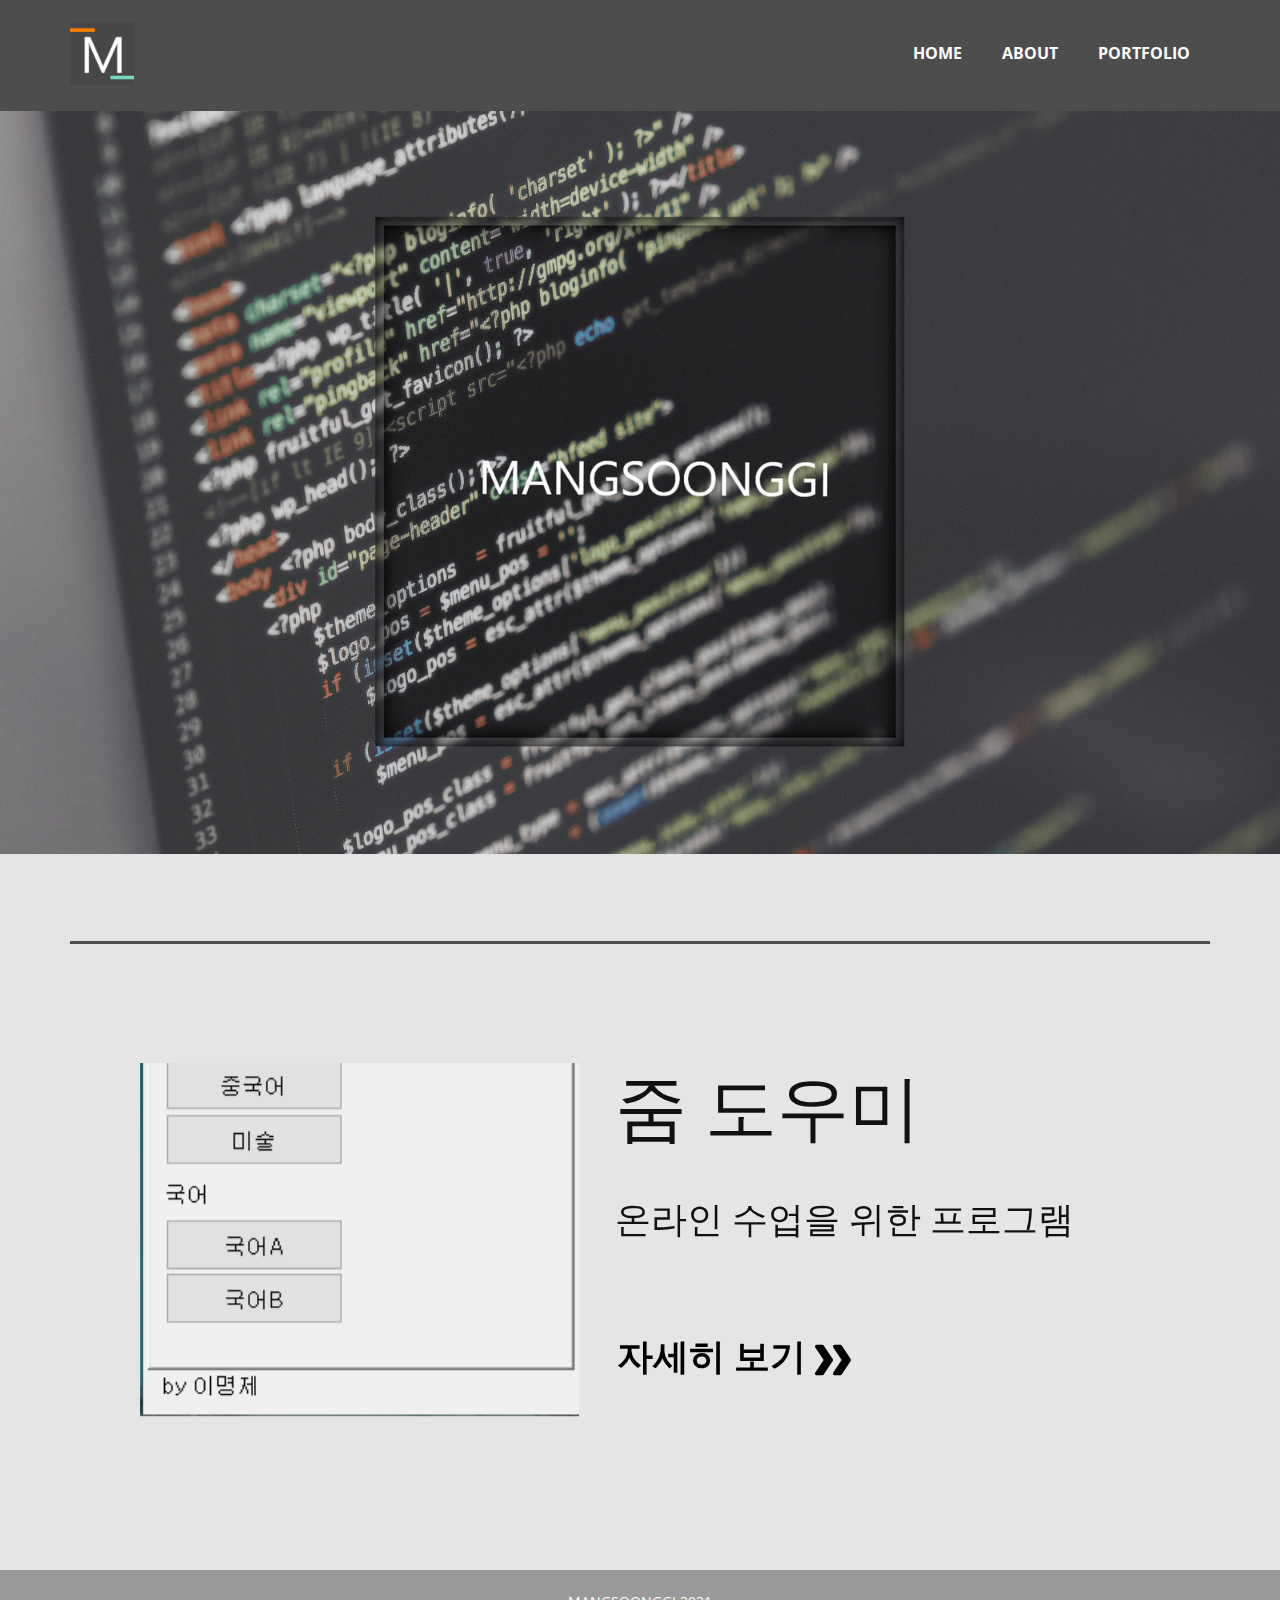
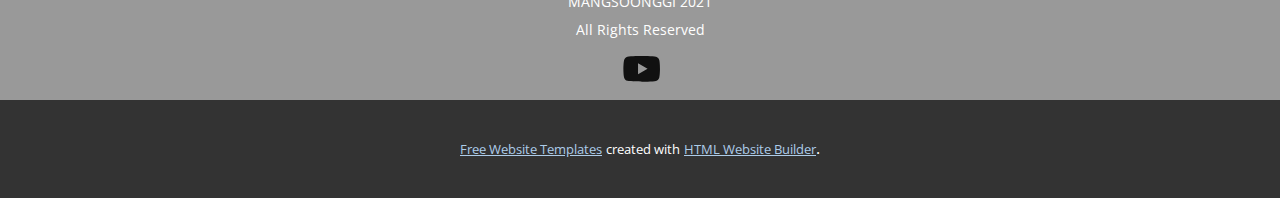
<file: index.html>
<!DOCTYPE html>
<html style="font-size: 16px;">
  <head>
    <meta name="viewport" content="width=device-width, initial-scale=1.0">
    <meta charset="utf-8">
    <meta name="keywords" content="INSPIRED DESIGN.&nbsp;UNPARALLELED EXPERIENCE.EXEMPLARY SERVICE., About, do., Building Training, Photo Gallery, We Shape a Better World, Contact Us">
    <meta name="description" content="">
    <meta name="page_type" content="np-template-header-footer-from-plugin">
    <title>Home</title>
    <link rel="stylesheet" href="nicepage.css" media="screen">
<link rel="stylesheet" href="Home.css" media="screen">
    <script class="u-script" type="text/javascript" src="jquery.js" defer=""></script>
    <script class="u-script" type="text/javascript" src="nicepage.js" defer=""></script>
    <meta name="generator" content="Nicepage 3.8.0, nicepage.com">
    <link id="u-theme-google-font" rel="stylesheet" href="https://fonts.googleapis.com/css?family=Roboto:100,100i,300,300i,400,400i,500,500i,700,700i,900,900i|Open+Sans:300,300i,400,400i,600,600i,700,700i,800,800i">
    
    
    
    
    
    <script type="application/ld+json">{
		"@context": "http://schema.org",
		"@type": "Organization",
		"name": "Mangsoonggi",
		"url": "index.html",
		"logo": "images/mangsoonggi-icon.png"
}</script>
    <meta property="og:title" content="Home">
    <meta property="og:type" content="website">
    <meta name="theme-color" content="#478ac9">
    <link rel="canonical" href="index.html">
    <meta property="og:url" content="index.html">
  </head>
  <body data-home-page="Home.html" data-home-page-title="Home" class="u-body u-overlap"><header class="u-clearfix u-grey-70 u-header u-header" id="sec-20b9"><div class="u-clearfix u-sheet u-sheet-1">
        <a href="Home.html" data-page-id="866219051" class="u-image u-logo u-image-1" data-image-width="156" data-image-height="154" title="Mangsoonggi">
          <img src="images/mangsoonggi-icon.png" class="u-logo-image u-logo-image-1" data-image-width="64">
        </a>
        <nav class="u-menu u-menu-dropdown u-offcanvas u-menu-1">
          <div class="menu-collapse" style="font-size: 1rem; letter-spacing: 0px; font-weight: 700; text-transform: uppercase;">
            <a class="u-button-style u-custom-hover-color u-custom-left-right-menu-spacing u-custom-padding-bottom u-custom-text-color u-custom-text-hover-color u-custom-top-bottom-menu-spacing u-nav-link u-text-active-white u-text-body-alt-color u-text-hover-palette-4-base" href="#" style="padding: 4px 0px; font-size: calc(1em + 8px);">
              <svg><use xmlns:xlink="http://www.w3.org/1999/xlink" xlink:href="#menu-hamburger"></use></svg>
              <svg version="1.1" xmlns="http://www.w3.org/2000/svg" xmlns:xlink="http://www.w3.org/1999/xlink"><defs><symbol id="menu-hamburger" viewBox="0 0 16 16" style="width: 16px; height: 16px;"><rect y="1" width="16" height="2"></rect><rect y="7" width="16" height="2"></rect><rect y="13" width="16" height="2"></rect>
</symbol>
</defs></svg>
            </a>
          </div>
          <div class="u-custom-menu u-nav-container">
            <ul class="u-nav u-spacing-0 u-unstyled u-nav-1"><li class="u-nav-item"><a class="u-button-style u-hover-grey-75 u-nav-link u-text-active-white u-text-body-alt-color u-text-hover-grey-40" href="Home.html" style="padding: 10px 20px;">Home</a>
</li><li class="u-nav-item"><a class="u-button-style u-hover-grey-75 u-nav-link u-text-active-white u-text-body-alt-color u-text-hover-grey-40" href="About.html" style="padding: 10px 20px;">About</a>
</li><li class="u-nav-item"><a class="u-button-style u-hover-grey-75 u-nav-link u-text-active-white u-text-body-alt-color u-text-hover-grey-40" href="PORTFOLIO.html" style="padding: 10px 20px;">PORTFOLIO</a>
</li></ul>
          </div>
          <div class="u-custom-menu u-nav-container-collapse">
            <div class="u-black u-container-style u-inner-container-layout u-opacity u-opacity-95 u-sidenav">
              <div class="u-sidenav-overflow">
                <div class="u-menu-close"></div>
                <ul class="u-align-center u-nav u-popupmenu-items u-unstyled u-nav-2"><li class="u-nav-item"><a class="u-button-style u-nav-link" href="Home.html" style="padding: 10px 20px;">Home</a>
</li><li class="u-nav-item"><a class="u-button-style u-nav-link" href="About.html" style="padding: 10px 20px;">About</a>
</li><li class="u-nav-item"><a class="u-button-style u-nav-link" href="PORTFOLIO.html" style="padding: 10px 20px;">PORTFOLIO</a>
</li></ul>
              </div>
            </div>
            <div class="u-black u-menu-overlay u-opacity u-opacity-70"></div>
          </div>
        </nav>
      </div></header>
    <section class="u-clearfix u-section-1" id="sec-d56c">
      <div class="u-clearfix u-sheet u-sheet-1"></div>
    </section>
    <section class="u-align-left-xs u-clearfix u-image u-section-2" id="carousel_e4f2">
      <div class="u-clearfix u-sheet u-sheet-1"></div>
    </section>
    <section class="u-clearfix u-grey-10 u-section-3" id="sec-f0a8">
      <div class="u-clearfix u-sheet u-sheet-1">
        <div class="u-border-3 u-border-grey-70 u-expanded-width u-line u-line-horizontal u-line-1"></div>
      </div>
    </section>
    <section class="u-clearfix u-grey-10 u-section-4" id="sec-8fe5">
      <div class="u-clearfix u-sheet u-sheet-1">
        <h1 class="u-text u-title u-text-1" data-animation-name="fadeIn" data-animation-duration="1000" data-animation-delay="0" data-animation-direction="">줌 도우미</h1>
        <img src="images/7f99b36e-056f-07bf-0403-20edc7a16f1e.png" alt="" class="u-image u-image-default u-image-1" data-image-width="296" data-image-height="505" data-animation-name="fadeIn" data-animation-duration="1000" data-animation-delay="0">
        <h2 class="u-text u-text-2" data-animation-name="fadeIn" data-animation-duration="1000" data-animation-delay="0" data-animation-direction="">온라인 수업을 위한 프로그램</h2>
        <a href="Zoom-helper.html" data-page-id="809220795" class="u-btn u-button-style u-none u-text-black u-text-hover-grey-40 u-btn-1" data-animation-name="zoomIn" data-animation-duration="1000" data-animation-delay="0" data-animation-direction="">자세히 보기&nbsp;<span class="u-icon u-icon-1"><svg xmlns="http://www.w3.org/2000/svg" xmlns:xlink="http://www.w3.org/1999/xlink" version="1.1" xml:space="preserve" class="u-svg-content" viewBox="0 -32 426.66667 426" style="width: 1em; height: 1em;"><path d="m213.332031 181.667969c0 4.265625-1.277343 8.53125-3.625 11.730469l-106.667969 160c-3.839843 5.761718-10.238281 9.601562-17.707031 9.601562h-64c-11.730469 0-21.332031-9.601562-21.332031-21.332031 0-4.269531 1.28125-8.535157 3.625-11.734375l98.773438-148.265625-98.773438-148.269531c-2.34375-3.199219-3.625-7.464844-3.625-11.730469 0-11.734375 9.601562-21.335938 21.332031-21.335938h64c7.46875 0 13.867188 3.839844 17.707031 9.601563l106.667969 160c2.347657 3.199218 3.625 7.464844 3.625 11.734375zm0 0"></path><path d="m426.667969 181.667969c0 4.265625-1.28125 8.53125-3.628907 11.730469l-106.664062 160c-3.839844 5.761718-10.242188 9.601562-17.707031 9.601562h-64c-11.734375 0-21.335938-9.601562-21.335938-21.332031 0-4.269531 1.28125-8.535157 3.628907-11.734375l98.773437-148.265625-98.773437-148.269531c-2.347657-3.199219-3.628907-7.464844-3.628907-11.730469 0-11.734375 9.601563-21.335938 21.335938-21.335938h64c7.464843 0 13.867187 3.839844 17.707031 9.601563l106.664062 160c2.347657 3.199218 3.628907 7.464844 3.628907 11.734375zm0 0"></path></svg><img></span>
        </a>
      </div>
    </section>
    
    
    <footer class="u-align-center u-clearfix u-footer u-grey-40 u-footer" id="sec-a78f"><div class="u-clearfix u-sheet u-sheet-1">
        <p class="u-small-text u-text u-text-variant u-text-1">MANGSOONGGI 2021<br>All Rights Reserved
        </p><span class="u-icon u-icon-circle u-text-body-color u-icon-1" data-href="https://www.youtube.com/channel/UCepBFMRMJw4lQp6kuABdQyQ/" data-target="_blank"><svg class="u-svg-link" preserveAspectRatio="xMidYMin slice" viewBox="-21 -117 682.66672 682" style=""><use xmlns:xlink="http://www.w3.org/1999/xlink" xlink:href="#svg-8763"></use></svg><svg xmlns="http://www.w3.org/2000/svg" xmlns:xlink="http://www.w3.org/1999/xlink" version="1.1" xml:space="preserve" class="u-svg-content" viewBox="-21 -117 682.66672 682" id="svg-8763"><path d="m626.8125 64.035156c-7.375-27.417968-28.992188-49.03125-56.40625-56.414062-50.082031-13.703125-250.414062-13.703125-250.414062-13.703125s-200.324219 0-250.40625 13.183593c-26.886719 7.375-49.03125 29.519532-56.40625 56.933594-13.179688 50.078125-13.179688 153.933594-13.179688 153.933594s0 104.378906 13.179688 153.933594c7.382812 27.414062 28.992187 49.027344 56.410156 56.410156 50.605468 13.707031 250.410156 13.707031 250.410156 13.707031s200.324219 0 250.40625-13.183593c27.417969-7.378907 49.03125-28.992188 56.414062-56.40625 13.175782-50.082032 13.175782-153.933594 13.175782-153.933594s.527344-104.382813-13.183594-154.460938zm-370.601562 249.878906v-191.890624l166.585937 95.945312zm0 0"></path></svg></span>
      </div></footer>
    <section class="u-backlink u-clearfix u-grey-80">
      <a class="u-link" href="https://nicepage.com/website-templates" target="_blank">
        <span>Free Website Templates</span>
      </a>
      <p class="u-text">
        <span>created with</span>
      </p>
      <a class="u-link" href="https://nicepage.com/html-website-builder" target="_blank">
        <span>HTML Website Builder</span>
      </a>. 
    </section><span style="height: 64px; width: 64px; margin-left: 0px; margin-right: auto; margin-top: 0px; background-image: none; right: 20px; bottom: 20px" class="u-back-to-top u-grey-60 u-icon u-icon-circle u-opacity u-opacity-85 u-spacing-15" data-href="#"><svg class="u-svg-link" preserveAspectRatio="xMidYMin slice" viewBox="0 0 551.13 551.13" style=""><use xmlns:xlink="http://www.w3.org/1999/xlink" xlink:href="#svg-fe15"></use></svg><svg xmlns="http://www.w3.org/2000/svg" xmlns:xlink="http://www.w3.org/1999/xlink" version="1.1" xml:space="preserve" class="u-svg-content" viewBox="0 0 551.13 551.13" id="svg-fe15"><path d="m275.565 189.451 223.897 223.897h51.668l-275.565-275.565-275.565 275.565h51.668z"></path></svg>
        
        
    </span>
  </body>
</html>
</file>
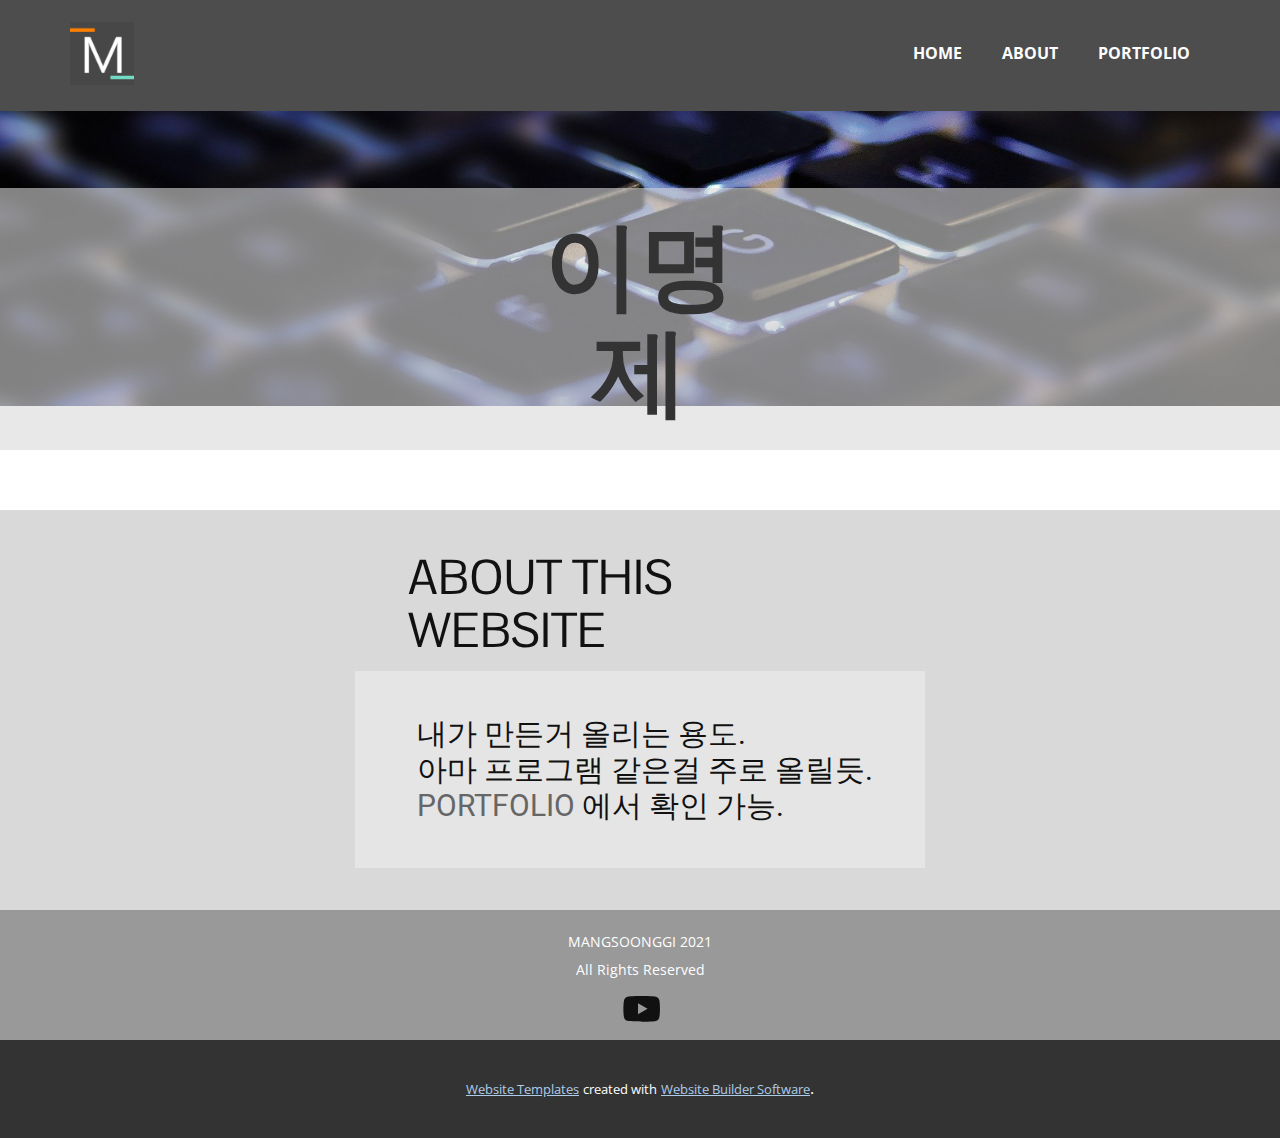
<file: About.html>
<!DOCTYPE html>
<html style="font-size: 16px;">
  <head>
    <meta name="viewport" content="width=device-width, initial-scale=1.0">
    <meta charset="utf-8">
    <meta name="keywords" content="이명제, ABOUT THIS WEBSITE">
    <meta name="description" content="">
    <meta name="page_type" content="np-template-header-footer-from-plugin">
    <title>About</title>
    <link rel="stylesheet" href="nicepage.css" media="screen">
<link rel="stylesheet" href="About.css" media="screen">
    <script class="u-script" type="text/javascript" src="jquery.js" defer=""></script>
    <script class="u-script" type="text/javascript" src="nicepage.js" defer=""></script>
    <meta name="generator" content="Nicepage 3.8.0, nicepage.com">
    <link id="u-theme-google-font" rel="stylesheet" href="https://fonts.googleapis.com/css?family=Roboto:100,100i,300,300i,400,400i,500,500i,700,700i,900,900i|Open+Sans:300,300i,400,400i,600,600i,700,700i,800,800i">
    <link id="u-page-google-font" rel="stylesheet" href="https://fonts.googleapis.com/css?family=Pontano+Sans:400">
    
    
    
    <script type="application/ld+json">{
		"@context": "http://schema.org",
		"@type": "Organization",
		"name": "Mangsoonggi",
		"url": "index.html",
		"logo": "images/mangsoonggi-icon.png"
}</script>
    <meta property="og:title" content="About">
    <meta property="og:type" content="website">
    <meta name="theme-color" content="#478ac9">
    <link rel="canonical" href="index.html">
    <meta property="og:url" content="index.html">
  </head>
  <body class="u-body"><header class="u-clearfix u-grey-70 u-header u-header" id="sec-20b9"><div class="u-clearfix u-sheet u-sheet-1">
        <a href="Home.html" data-page-id="866219051" class="u-image u-logo u-image-1" data-image-width="156" data-image-height="154" title="Mangsoonggi">
          <img src="images/mangsoonggi-icon.png" class="u-logo-image u-logo-image-1" data-image-width="64">
        </a>
        <nav class="u-menu u-menu-dropdown u-offcanvas u-menu-1">
          <div class="menu-collapse" style="font-size: 1rem; letter-spacing: 0px; font-weight: 700; text-transform: uppercase;">
            <a class="u-button-style u-custom-hover-color u-custom-left-right-menu-spacing u-custom-padding-bottom u-custom-text-color u-custom-text-hover-color u-custom-top-bottom-menu-spacing u-nav-link u-text-active-white u-text-body-alt-color u-text-hover-palette-4-base" href="#" style="padding: 4px 0px; font-size: calc(1em + 8px);">
              <svg><use xmlns:xlink="http://www.w3.org/1999/xlink" xlink:href="#menu-hamburger"></use></svg>
              <svg version="1.1" xmlns="http://www.w3.org/2000/svg" xmlns:xlink="http://www.w3.org/1999/xlink"><defs><symbol id="menu-hamburger" viewBox="0 0 16 16" style="width: 16px; height: 16px;"><rect y="1" width="16" height="2"></rect><rect y="7" width="16" height="2"></rect><rect y="13" width="16" height="2"></rect>
</symbol>
</defs></svg>
            </a>
          </div>
          <div class="u-custom-menu u-nav-container">
            <ul class="u-nav u-spacing-0 u-unstyled u-nav-1"><li class="u-nav-item"><a class="u-button-style u-hover-grey-75 u-nav-link u-text-active-white u-text-body-alt-color u-text-hover-grey-40" href="Home.html" style="padding: 10px 20px;">Home</a>
</li><li class="u-nav-item"><a class="u-button-style u-hover-grey-75 u-nav-link u-text-active-white u-text-body-alt-color u-text-hover-grey-40" href="About.html" style="padding: 10px 20px;">About</a>
</li><li class="u-nav-item"><a class="u-button-style u-hover-grey-75 u-nav-link u-text-active-white u-text-body-alt-color u-text-hover-grey-40" href="PORTFOLIO.html" style="padding: 10px 20px;">PORTFOLIO</a>
</li></ul>
          </div>
          <div class="u-custom-menu u-nav-container-collapse">
            <div class="u-black u-container-style u-inner-container-layout u-opacity u-opacity-95 u-sidenav">
              <div class="u-sidenav-overflow">
                <div class="u-menu-close"></div>
                <ul class="u-align-center u-nav u-popupmenu-items u-unstyled u-nav-2"><li class="u-nav-item"><a class="u-button-style u-nav-link" href="Home.html" style="padding: 10px 20px;">Home</a>
</li><li class="u-nav-item"><a class="u-button-style u-nav-link" href="About.html" style="padding: 10px 20px;">About</a>
</li><li class="u-nav-item"><a class="u-button-style u-nav-link" href="PORTFOLIO.html" style="padding: 10px 20px;">PORTFOLIO</a>
</li></ul>
              </div>
            </div>
            <div class="u-black u-menu-overlay u-opacity u-opacity-70"></div>
          </div>
        </nav>
      </div></header>
    <section class="u-clearfix u-section-1" id="sec-f80f">
      <img src="images/technology-785742_1920.jpg" alt="" class="u-expanded-width u-image u-image-default u-image-1" data-image-width="1920" data-image-height="1280">
      <div class="u-align-center u-container-style u-expanded-width u-grey-15 u-group u-opacity u-opacity-60 u-shape-rectangle u-group-1" data-animation-name="fadeIn" data-animation-duration="1000" data-animation-delay="0">
        <div class="u-container-layout u-container-layout-1">
          <h1 class="u-align-center u-text u-text-grey-80 u-title u-text-1">이명제</h1>
        </div>
      </div>
    </section>
    <section class="u-clearfix u-grey-15 u-section-2" id="sec-7355">
      <div class="u-clearfix u-sheet u-valign-middle u-sheet-1">
        <h1 class="u-text u-text-1" data-animation-name="fadeIn" data-animation-duration="1000" data-animation-delay="250">ABOUT THIS WEBSITE</h1>
        <div class="u-container-style u-grey-10 u-group u-shape-rectangle u-group-1">
          <div class="u-container-layout u-container-layout-1">
            <h3 class="u-text u-text-2">내가 만든거 올리는 용도.<br>아마 프로그램 같은걸 주로 올릴듯.<br>
              <a class="XqQF9c u-active-none u-border-none u-btn u-button-link u-button-style u-hover-none u-none u-text-grey-60 u-btn-1" href="PORTFOLIO.html" data-page-id="1441506518" target="_blank">PORTFOLIO</a> 에서 확인 가능.
            </h3>
          </div>
        </div>
      </div>
    </section>
    
    
    <footer class="u-align-center u-clearfix u-footer u-grey-40 u-footer" id="sec-a78f"><div class="u-clearfix u-sheet u-sheet-1">
        <p class="u-small-text u-text u-text-variant u-text-1">MANGSOONGGI 2021<br>All Rights Reserved
        </p><span class="u-icon u-icon-circle u-text-body-color u-icon-1" data-href="https://www.youtube.com/channel/UCepBFMRMJw4lQp6kuABdQyQ/" data-target="_blank"><svg class="u-svg-link" preserveAspectRatio="xMidYMin slice" viewBox="-21 -117 682.66672 682" style=""><use xmlns:xlink="http://www.w3.org/1999/xlink" xlink:href="#svg-8763"></use></svg><svg xmlns="http://www.w3.org/2000/svg" xmlns:xlink="http://www.w3.org/1999/xlink" version="1.1" xml:space="preserve" class="u-svg-content" viewBox="-21 -117 682.66672 682" id="svg-8763"><path d="m626.8125 64.035156c-7.375-27.417968-28.992188-49.03125-56.40625-56.414062-50.082031-13.703125-250.414062-13.703125-250.414062-13.703125s-200.324219 0-250.40625 13.183593c-26.886719 7.375-49.03125 29.519532-56.40625 56.933594-13.179688 50.078125-13.179688 153.933594-13.179688 153.933594s0 104.378906 13.179688 153.933594c7.382812 27.414062 28.992187 49.027344 56.410156 56.410156 50.605468 13.707031 250.410156 13.707031 250.410156 13.707031s200.324219 0 250.40625-13.183593c27.417969-7.378907 49.03125-28.992188 56.414062-56.40625 13.175782-50.082032 13.175782-153.933594 13.175782-153.933594s.527344-104.382813-13.183594-154.460938zm-370.601562 249.878906v-191.890624l166.585937 95.945312zm0 0"></path></svg></span>
      </div></footer>
    <section class="u-backlink u-clearfix u-grey-80">
      <a class="u-link" href="https://nicepage.com/website-templates" target="_blank">
        <span>Website Templates</span>
      </a>
      <p class="u-text">
        <span>created with</span>
      </p>
      <a class="u-link" href="https://nicepage.com/" target="_blank">
        <span>Website Builder Software</span>
      </a>. 
    </section><span style="height: 64px; width: 64px; margin-left: 0px; margin-right: auto; margin-top: 0px; background-image: none; right: 20px; bottom: 20px" class="u-back-to-top u-grey-60 u-icon u-icon-circle u-opacity u-opacity-85 u-spacing-15" data-href="#"><svg class="u-svg-link" preserveAspectRatio="xMidYMin slice" viewBox="0 0 551.13 551.13" style=""><use xmlns:xlink="http://www.w3.org/1999/xlink" xlink:href="#svg-fe15"></use></svg><svg xmlns="http://www.w3.org/2000/svg" xmlns:xlink="http://www.w3.org/1999/xlink" version="1.1" xml:space="preserve" class="u-svg-content" viewBox="0 0 551.13 551.13" id="svg-fe15"><path d="m275.565 189.451 223.897 223.897h51.668l-275.565-275.565-275.565 275.565h51.668z"></path></svg>
        
        
    </span>
  </body>
</html>
</file>
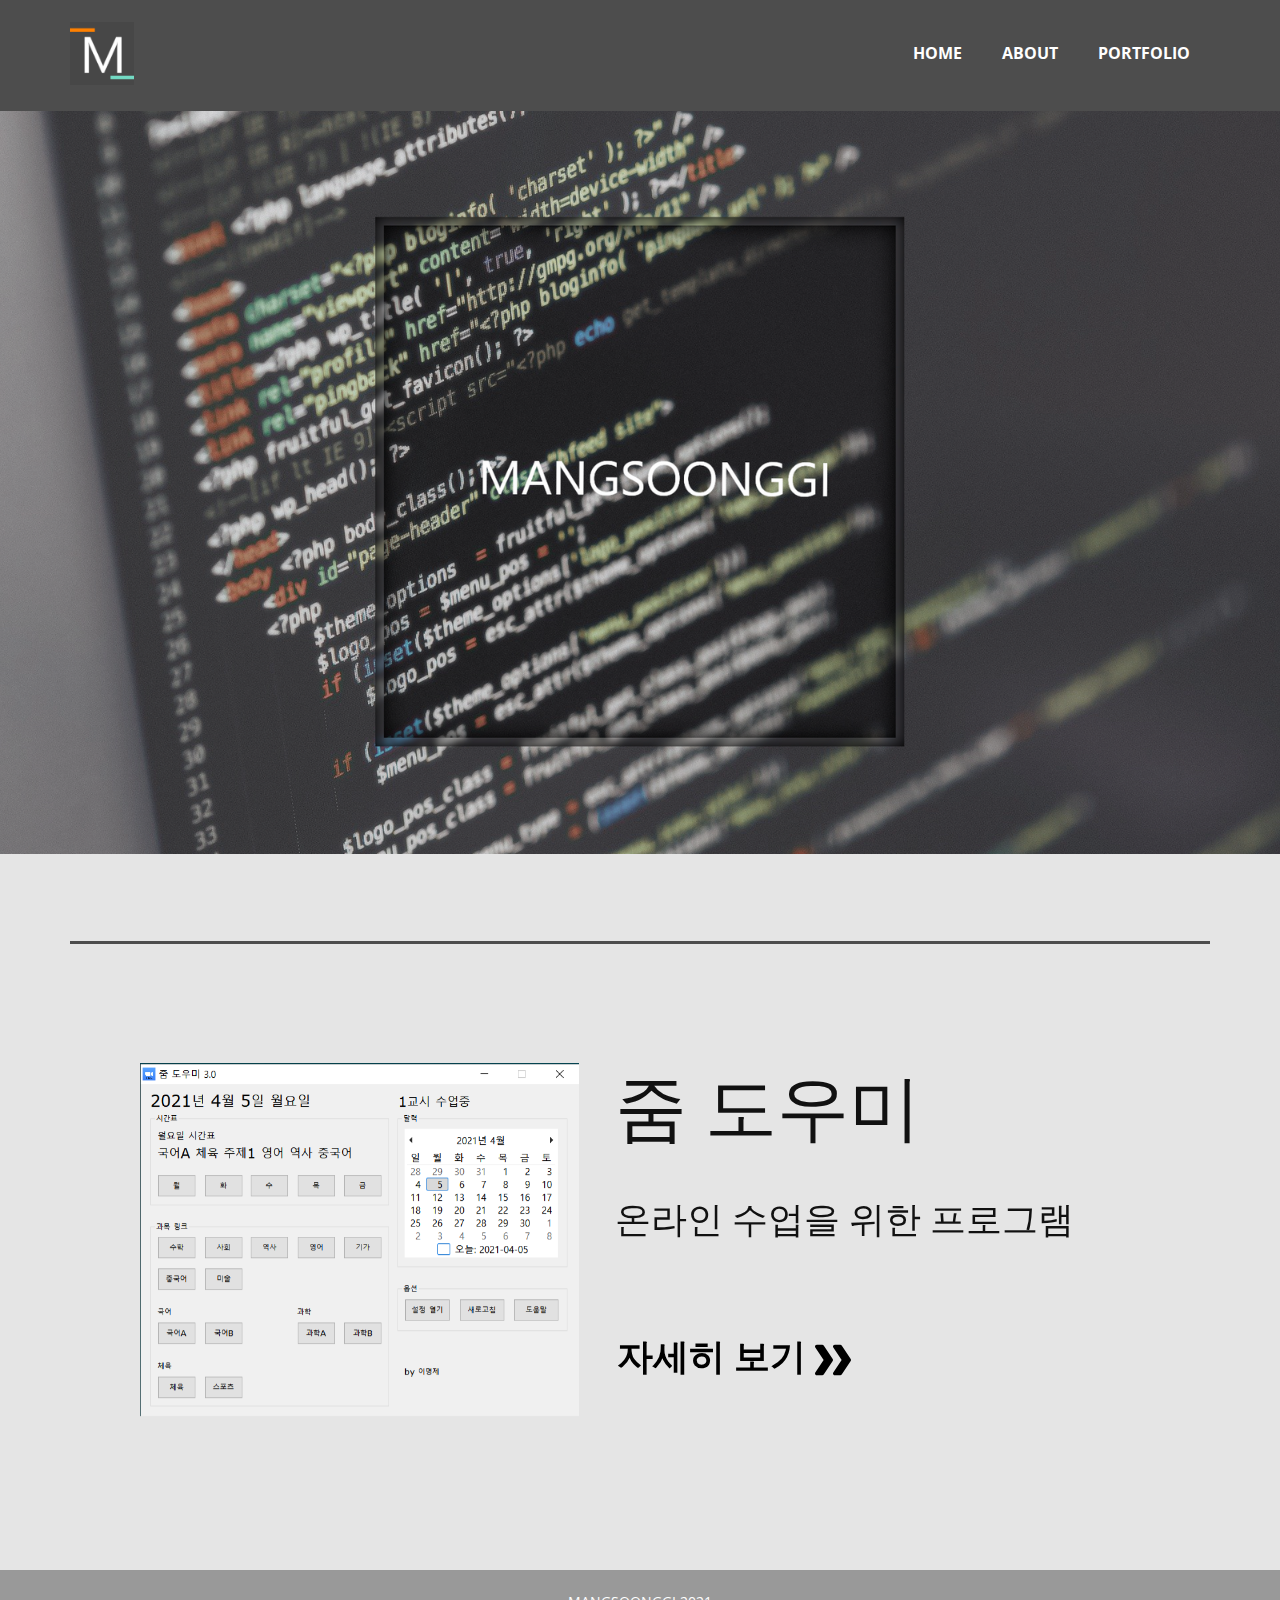
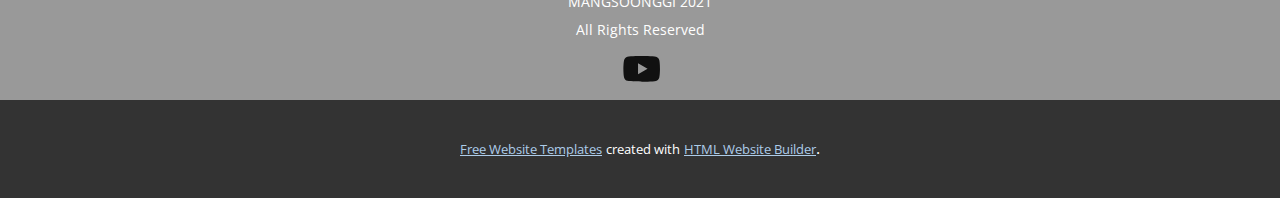
<file: Home.html>
<!DOCTYPE html>
<html style="font-size: 16px;">
  <head>
    <meta name="viewport" content="width=device-width, initial-scale=1.0">
    <meta charset="utf-8">
    <meta name="keywords" content="INSPIRED DESIGN.&nbsp;UNPARALLELED EXPERIENCE.EXEMPLARY SERVICE., About, do., Building Training, Photo Gallery, We Shape a Better World, Contact Us">
    <meta name="description" content="">
    <meta name="page_type" content="np-template-header-footer-from-plugin">
    <title>Home</title>
    <link rel="stylesheet" href="nicepage.css" media="screen">
<link rel="stylesheet" href="Home.css" media="screen">
    <script class="u-script" type="text/javascript" src="jquery.js" defer=""></script>
    <script class="u-script" type="text/javascript" src="nicepage.js" defer=""></script>
    <meta name="generator" content="Nicepage 3.8.1, nicepage.com">
    <link id="u-theme-google-font" rel="stylesheet" href="https://fonts.googleapis.com/css?family=Roboto:100,100i,300,300i,400,400i,500,500i,700,700i,900,900i|Open+Sans:300,300i,400,400i,600,600i,700,700i,800,800i">
    
    
    
    
    
    <script type="application/ld+json">{
		"@context": "http://schema.org",
		"@type": "Organization",
		"name": "Mangsoonggi",
		"url": "index.html",
		"logo": "images/mangsoonggi-icon.png"
}</script>
    <meta property="og:title" content="Home">
    <meta property="og:type" content="website">
    <meta name="theme-color" content="#478ac9">
    <link rel="canonical" href="index.html">
    <meta property="og:url" content="index.html">
  </head>
  <body class="u-body u-overlap"><header class="u-clearfix u-grey-70 u-header u-header" id="sec-20b9"><div class="u-clearfix u-sheet u-sheet-1">
        <a href="Home.html" data-page-id="866219051" class="u-image u-logo u-image-1" data-image-width="156" data-image-height="154" title="Mangsoonggi">
          <img src="images/mangsoonggi-icon.png" class="u-logo-image u-logo-image-1" data-image-width="64">
        </a>
        <nav class="u-menu u-menu-dropdown u-offcanvas u-menu-1">
          <div class="menu-collapse" style="font-size: 1rem; letter-spacing: 0px; font-weight: 700; text-transform: uppercase;">
            <a class="u-button-style u-custom-hover-color u-custom-left-right-menu-spacing u-custom-padding-bottom u-custom-text-color u-custom-text-hover-color u-custom-top-bottom-menu-spacing u-nav-link u-text-active-white u-text-body-alt-color u-text-hover-palette-4-base" href="#" style="padding: 4px 0px; font-size: calc(1em + 8px);">
              <svg><use xmlns:xlink="http://www.w3.org/1999/xlink" xlink:href="#menu-hamburger"></use></svg>
              <svg version="1.1" xmlns="http://www.w3.org/2000/svg" xmlns:xlink="http://www.w3.org/1999/xlink"><defs><symbol id="menu-hamburger" viewBox="0 0 16 16" style="width: 16px; height: 16px;"><rect y="1" width="16" height="2"></rect><rect y="7" width="16" height="2"></rect><rect y="13" width="16" height="2"></rect>
</symbol>
</defs></svg>
            </a>
          </div>
          <div class="u-custom-menu u-nav-container">
            <ul class="u-nav u-spacing-0 u-unstyled u-nav-1"><li class="u-nav-item"><a class="u-button-style u-hover-grey-75 u-nav-link u-text-active-white u-text-body-alt-color u-text-hover-grey-40" href="Home.html" style="padding: 10px 20px;">Home</a>
</li><li class="u-nav-item"><a class="u-button-style u-hover-grey-75 u-nav-link u-text-active-white u-text-body-alt-color u-text-hover-grey-40" href="About.html" style="padding: 10px 20px;">About</a>
</li><li class="u-nav-item"><a class="u-button-style u-hover-grey-75 u-nav-link u-text-active-white u-text-body-alt-color u-text-hover-grey-40" href="PORTFOLIO.html" style="padding: 10px 20px;">PORTFOLIO</a>
</li></ul>
          </div>
          <div class="u-custom-menu u-nav-container-collapse">
            <div class="u-black u-container-style u-inner-container-layout u-opacity u-opacity-95 u-sidenav">
              <div class="u-sidenav-overflow">
                <div class="u-menu-close"></div>
                <ul class="u-align-center u-nav u-popupmenu-items u-unstyled u-nav-2"><li class="u-nav-item"><a class="u-button-style u-nav-link" href="Home.html" style="padding: 10px 20px;">Home</a>
</li><li class="u-nav-item"><a class="u-button-style u-nav-link" href="About.html" style="padding: 10px 20px;">About</a>
</li><li class="u-nav-item"><a class="u-button-style u-nav-link" href="PORTFOLIO.html" style="padding: 10px 20px;">PORTFOLIO</a>
</li></ul>
              </div>
            </div>
            <div class="u-black u-menu-overlay u-opacity u-opacity-70"></div>
          </div>
        </nav>
      </div></header>
    <section class="u-clearfix u-section-1" id="sec-d56c">
      <div class="u-clearfix u-sheet u-sheet-1"></div>
    </section>
    <section class="u-align-left-xs u-clearfix u-image u-section-2" id="carousel_e4f2">
      <div class="u-clearfix u-sheet u-sheet-1"></div>
    </section>
    <section class="u-clearfix u-grey-10 u-section-3" id="sec-f0a8">
      <div class="u-clearfix u-sheet u-sheet-1">
        <div class="u-border-3 u-border-grey-70 u-expanded-width u-line u-line-horizontal u-line-1"></div>
      </div>
    </section>
    <section class="u-clearfix u-grey-10 u-section-4" id="sec-8fe5">
      <div class="u-clearfix u-sheet u-sheet-1">
        <h1 class="u-text u-title u-text-1" data-animation-name="fadeIn" data-animation-duration="1000" data-animation-delay="0" data-animation-direction="">줌 도우미</h1>
        <img src="images/3.png" alt="" class="u-image u-image-default u-image-1" data-image-width="682" data-image-height="548" data-animation-name="fadeIn" data-animation-duration="1000" data-animation-delay="0">
        <h2 class="u-text u-text-2" data-animation-name="fadeIn" data-animation-duration="1000" data-animation-delay="0" data-animation-direction="">온라인 수업을 위한 프로그램</h2>
        <a href="Zoom-helper.html" data-page-id="809220795" class="u-btn u-button-style u-none u-text-black u-text-hover-grey-40 u-btn-1" data-animation-name="zoomIn" data-animation-duration="1000" data-animation-delay="0" data-animation-direction="">자세히 보기&nbsp;<span class="u-icon u-icon-1"><svg xmlns="http://www.w3.org/2000/svg" xmlns:xlink="http://www.w3.org/1999/xlink" version="1.1" xml:space="preserve" class="u-svg-content" viewBox="0 -32 426.66667 426" style="width: 1em; height: 1em;"><path d="m213.332031 181.667969c0 4.265625-1.277343 8.53125-3.625 11.730469l-106.667969 160c-3.839843 5.761718-10.238281 9.601562-17.707031 9.601562h-64c-11.730469 0-21.332031-9.601562-21.332031-21.332031 0-4.269531 1.28125-8.535157 3.625-11.734375l98.773438-148.265625-98.773438-148.269531c-2.34375-3.199219-3.625-7.464844-3.625-11.730469 0-11.734375 9.601562-21.335938 21.332031-21.335938h64c7.46875 0 13.867188 3.839844 17.707031 9.601563l106.667969 160c2.347657 3.199218 3.625 7.464844 3.625 11.734375zm0 0"></path><path d="m426.667969 181.667969c0 4.265625-1.28125 8.53125-3.628907 11.730469l-106.664062 160c-3.839844 5.761718-10.242188 9.601562-17.707031 9.601562h-64c-11.734375 0-21.335938-9.601562-21.335938-21.332031 0-4.269531 1.28125-8.535157 3.628907-11.734375l98.773437-148.265625-98.773437-148.269531c-2.347657-3.199219-3.628907-7.464844-3.628907-11.730469 0-11.734375 9.601563-21.335938 21.335938-21.335938h64c7.464843 0 13.867187 3.839844 17.707031 9.601563l106.664062 160c2.347657 3.199218 3.628907 7.464844 3.628907 11.734375zm0 0"></path></svg><img></span>
        </a>
      </div>
    </section>
    
    
    <footer class="u-align-center u-clearfix u-footer u-grey-40 u-footer" id="sec-a78f"><div class="u-clearfix u-sheet u-sheet-1">
        <p class="u-small-text u-text u-text-variant u-text-1">MANGSOONGGI 2021<br>All Rights Reserved
        </p><span class="u-icon u-icon-circle u-text-body-color u-icon-1" data-href="https://www.youtube.com/channel/UCepBFMRMJw4lQp6kuABdQyQ/" data-target="_blank"><svg class="u-svg-link" preserveAspectRatio="xMidYMin slice" viewBox="-21 -117 682.66672 682" style=""><use xmlns:xlink="http://www.w3.org/1999/xlink" xlink:href="#svg-05f5"></use></svg><svg xmlns="http://www.w3.org/2000/svg" xmlns:xlink="http://www.w3.org/1999/xlink" version="1.1" xml:space="preserve" class="u-svg-content" viewBox="-21 -117 682.66672 682" id="svg-05f5"><path d="m626.8125 64.035156c-7.375-27.417968-28.992188-49.03125-56.40625-56.414062-50.082031-13.703125-250.414062-13.703125-250.414062-13.703125s-200.324219 0-250.40625 13.183593c-26.886719 7.375-49.03125 29.519532-56.40625 56.933594-13.179688 50.078125-13.179688 153.933594-13.179688 153.933594s0 104.378906 13.179688 153.933594c7.382812 27.414062 28.992187 49.027344 56.410156 56.410156 50.605468 13.707031 250.410156 13.707031 250.410156 13.707031s200.324219 0 250.40625-13.183593c27.417969-7.378907 49.03125-28.992188 56.414062-56.40625 13.175782-50.082032 13.175782-153.933594 13.175782-153.933594s.527344-104.382813-13.183594-154.460938zm-370.601562 249.878906v-191.890624l166.585937 95.945312zm0 0"></path></svg></span>
      </div></footer>
    <section class="u-backlink u-clearfix u-grey-80">
      <a class="u-link" href="https://nicepage.com/website-templates" target="_blank">
        <span>Free Website Templates</span>
      </a>
      <p class="u-text">
        <span>created with</span>
      </p>
      <a class="u-link" href="https://nicepage.com/html-website-builder" target="_blank">
        <span>HTML Website Builder</span>
      </a>. 
    </section><span style="height: 64px; width: 64px; margin-left: 0px; margin-right: auto; margin-top: 0px; background-image: none; right: 20px; bottom: 20px" class="u-back-to-top u-grey-60 u-icon u-icon-circle u-opacity u-opacity-85 u-spacing-15" data-href="#"><svg class="u-svg-link" preserveAspectRatio="xMidYMin slice" viewBox="0 0 551.13 551.13" style=""><use xmlns:xlink="http://www.w3.org/1999/xlink" xlink:href="#svg-c310"></use></svg><svg xmlns="http://www.w3.org/2000/svg" xmlns:xlink="http://www.w3.org/1999/xlink" version="1.1" xml:space="preserve" class="u-svg-content" viewBox="0 0 551.13 551.13" id="svg-c310"><path d="m275.565 189.451 223.897 223.897h51.668l-275.565-275.565-275.565 275.565h51.668z"></path></svg>
        
        
    </span>
  </body>
</html>
</file>
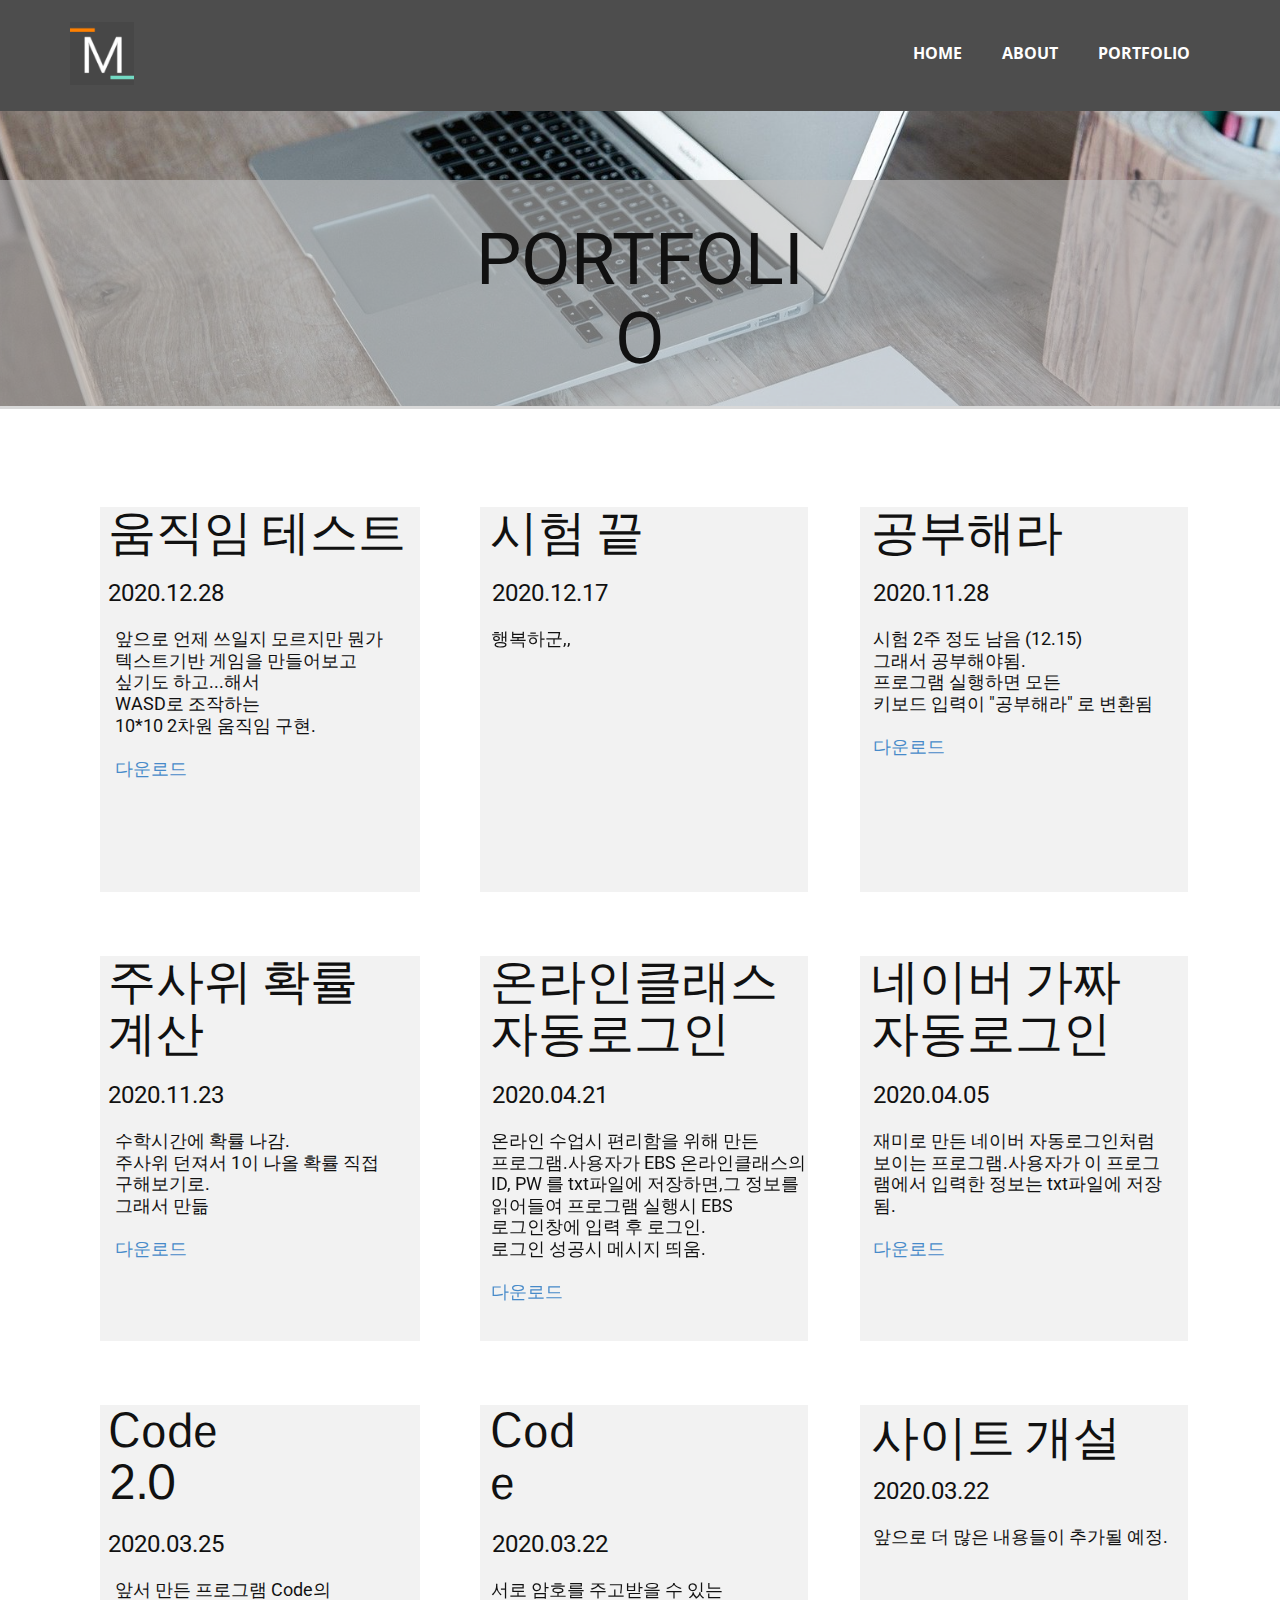
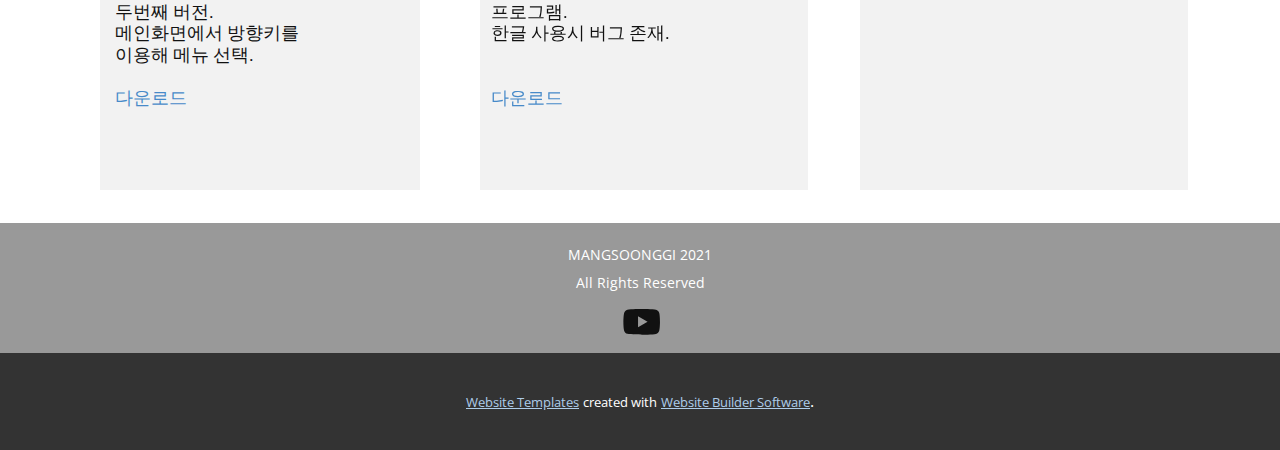
<file: PORTFOLIO.html>
<!DOCTYPE html>
<html style="font-size: 16px;">
  <head>
    <meta name="viewport" content="width=device-width, initial-scale=1.0">
    <meta charset="utf-8">
    <meta name="keywords" content="Code 2.0, Code, 사이트 개설">
    <meta name="description" content="">
    <meta name="page_type" content="np-template-header-footer-from-plugin">
    <title>PORTFOLIO</title>
    <link rel="stylesheet" href="nicepage.css" media="screen">
<link rel="stylesheet" href="PORTFOLIO.css" media="screen">
    <script class="u-script" type="text/javascript" src="jquery.js" defer=""></script>
    <script class="u-script" type="text/javascript" src="nicepage.js" defer=""></script>
    <meta name="generator" content="Nicepage 3.8.1, nicepage.com">
    <link id="u-theme-google-font" rel="stylesheet" href="https://fonts.googleapis.com/css?family=Roboto:100,100i,300,300i,400,400i,500,500i,700,700i,900,900i|Open+Sans:300,300i,400,400i,600,600i,700,700i,800,800i">
    <link id="u-page-google-font" rel="stylesheet" href="https://fonts.googleapis.com/css?family=Pontano+Sans:400">
    
    
    
    
    
    <script type="application/ld+json">{
		"@context": "http://schema.org",
		"@type": "Organization",
		"name": "Mangsoonggi",
		"url": "index.html",
		"logo": "images/mangsoonggi-icon.png"
}</script>
    <meta property="og:title" content="PORTFOLIO">
    <meta property="og:type" content="website">
    <meta name="theme-color" content="#478ac9">
    <link rel="canonical" href="index.html">
    <meta property="og:url" content="index.html">
  </head>
  <body class="u-body"><header class="u-clearfix u-grey-70 u-header u-header" id="sec-20b9"><div class="u-clearfix u-sheet u-sheet-1">
        <a href="Home.html" data-page-id="866219051" class="u-image u-logo u-image-1" data-image-width="156" data-image-height="154" title="Mangsoonggi">
          <img src="images/mangsoonggi-icon.png" class="u-logo-image u-logo-image-1" data-image-width="64">
        </a>
        <nav class="u-menu u-menu-dropdown u-offcanvas u-menu-1">
          <div class="menu-collapse" style="font-size: 1rem; letter-spacing: 0px; font-weight: 700; text-transform: uppercase;">
            <a class="u-button-style u-custom-hover-color u-custom-left-right-menu-spacing u-custom-padding-bottom u-custom-text-color u-custom-text-hover-color u-custom-top-bottom-menu-spacing u-nav-link u-text-active-white u-text-body-alt-color u-text-hover-palette-4-base" href="#" style="padding: 4px 0px; font-size: calc(1em + 8px);">
              <svg><use xmlns:xlink="http://www.w3.org/1999/xlink" xlink:href="#menu-hamburger"></use></svg>
              <svg version="1.1" xmlns="http://www.w3.org/2000/svg" xmlns:xlink="http://www.w3.org/1999/xlink"><defs><symbol id="menu-hamburger" viewBox="0 0 16 16" style="width: 16px; height: 16px;"><rect y="1" width="16" height="2"></rect><rect y="7" width="16" height="2"></rect><rect y="13" width="16" height="2"></rect>
</symbol>
</defs></svg>
            </a>
          </div>
          <div class="u-custom-menu u-nav-container">
            <ul class="u-nav u-spacing-0 u-unstyled u-nav-1"><li class="u-nav-item"><a class="u-button-style u-hover-grey-75 u-nav-link u-text-active-white u-text-body-alt-color u-text-hover-grey-40" href="Home.html" style="padding: 10px 20px;">Home</a>
</li><li class="u-nav-item"><a class="u-button-style u-hover-grey-75 u-nav-link u-text-active-white u-text-body-alt-color u-text-hover-grey-40" href="About.html" style="padding: 10px 20px;">About</a>
</li><li class="u-nav-item"><a class="u-button-style u-hover-grey-75 u-nav-link u-text-active-white u-text-body-alt-color u-text-hover-grey-40" href="PORTFOLIO.html" style="padding: 10px 20px;">PORTFOLIO</a>
</li></ul>
          </div>
          <div class="u-custom-menu u-nav-container-collapse">
            <div class="u-black u-container-style u-inner-container-layout u-opacity u-opacity-95 u-sidenav">
              <div class="u-sidenav-overflow">
                <div class="u-menu-close"></div>
                <ul class="u-align-center u-nav u-popupmenu-items u-unstyled u-nav-2"><li class="u-nav-item"><a class="u-button-style u-nav-link" href="Home.html" style="padding: 10px 20px;">Home</a>
</li><li class="u-nav-item"><a class="u-button-style u-nav-link" href="About.html" style="padding: 10px 20px;">About</a>
</li><li class="u-nav-item"><a class="u-button-style u-nav-link" href="PORTFOLIO.html" style="padding: 10px 20px;">PORTFOLIO</a>
</li></ul>
              </div>
            </div>
            <div class="u-black u-menu-overlay u-opacity u-opacity-70"></div>
          </div>
        </nav>
      </div></header>
    <section class="u-clearfix u-valign-middle u-section-1" id="sec-0204">
      <img src="images/home-office-599475_1920.jpg" alt="" class="u-image u-image-default u-image-1" data-image-width="1600" data-image-height="1067">
      <div class="u-align-center u-container-style u-expanded-width u-grey-25 u-group u-opacity u-opacity-60 u-shape-rectangle u-group-1">
        <div class="u-container-layout u-container-layout-1">
          <h1 class="u-heading-font u-text u-title u-text-1">PORTFOLIO</h1>
        </div>
      </div>
    </section>
    <section class="u-clearfix u-section-2" id="carousel_ea48">
      <div class="u-clearfix u-sheet u-valign-middle u-sheet-1">
        <div class="u-clearfix u-expanded-width u-layout-wrap u-layout-wrap-1">
          <div class="u-layout">
            <div class="u-layout-row">
              <div class="u-container-style u-layout-cell u-size-20 u-white u-layout-cell-1">
                <div class="u-container-layout u-container-layout-1">
                  <div class="u-container-style u-expanded-width u-grey-5 u-group u-shape-rectangle u-group-1">
                    <div class="u-container-layout u-container-layout-2">
                      <h1 class="u-text u-text-1">움직임 테스트</h1>
                      <h4 class="u-text u-text-2">2020.12.28</h4>
                      <h6 class="u-text u-text-3">앞으로 언제 쓰일지 모르지만 뭔가 텍스트기반 게임을 만들어보고<br>싶기도 하고...해서<br>WASD로 조작하는&nbsp;<br>10*10 2차원 움직임 구현.<br>
                        <br>
                        <a href="https://drive.google.com/file/d/1GDdzeU4TWb88atbAhHxd2Gi7hueEjcz9/view" class="u-active-none u-border-none u-btn u-button-link u-button-style u-hover-none u-none u-text-palette-1-base u-btn-1" target="_blank">다운로드</a>
                      </h6>
                    </div>
                  </div>
                </div>
              </div>
              <div class="u-container-style u-layout-cell u-size-20 u-white u-layout-cell-2">
                <div class="u-container-layout u-container-layout-3">
                  <div class="u-container-style u-grey-5 u-group u-shape-rectangle u-group-2">
                    <div class="u-container-layout u-container-layout-4">
                      <h1 class="u-text u-text-4">시험 끝</h1>
                      <h4 class="u-text u-text-5">2020.12.17</h4>
                      <h6 class="u-text u-text-6" data-animation-name="fadeIn" data-animation-duration="1000" data-animation-delay="250">행복하군,,</h6>
                    </div>
                  </div>
                </div>
              </div>
              <div class="u-container-style u-layout-cell u-size-20 u-white u-layout-cell-3">
                <div class="u-container-layout u-valign-top u-container-layout-5">
                  <div class="u-container-style u-grey-5 u-group u-shape-rectangle u-group-3">
                    <div class="u-container-layout u-container-layout-6">
                      <h1 class="u-text u-text-7">공부해라</h1>
                      <h4 class="u-text u-text-8">2020.11.28<br>
                      </h4>
                      <h6 class="u-text u-text-9">시험 2주 정도 남음 (12.15)<br>그래서 공부해야됨.<br>프로그램 실행하면 모든<br>키보드 입력이 "공부해라" 로 변환됨<br>
                        <br>
                        <a href="https://drive.google.com/drive/folders/1Pc6CRaTiQkJwuy74ixUKaXC32BajdbSd" class="u-active-none u-border-none u-btn u-button-link u-button-style u-hover-none u-none u-text-palette-1-base u-btn-2" target="_blank">다운로드</a>
                      </h6>
                    </div>
                  </div>
                </div>
              </div>
            </div>
          </div>
        </div>
      </div>
    </section>
    <section class="u-clearfix u-section-3" id="carousel_4827">
      <div class="u-clearfix u-sheet u-valign-middle u-sheet-1">
        <div class="u-clearfix u-expanded-width u-layout-wrap u-layout-wrap-1">
          <div class="u-layout">
            <div class="u-layout-row">
              <div class="u-container-style u-layout-cell u-size-20 u-white u-layout-cell-1">
                <div class="u-container-layout u-container-layout-1">
                  <div class="u-container-style u-expanded-width u-grey-5 u-group u-shape-rectangle u-group-1">
                    <div class="u-container-layout u-container-layout-2">
                      <h1 class="u-text u-text-1">주사위 확률 계산</h1>
                      <h4 class="u-text u-text-2">2020.11.23</h4>
                      <h6 class="u-text u-text-3">수학시간에 확률 나감.<br>주사위 던져서 1이 나올 확률 직접 구해보기로.<br>그래서 만듦<br>
                        <br>
                        <a href="https://drive.google.com/file/d/1FNL6DmNlrmhfBDMLKCXuZJ4ljGu-hIvu/view" class="u-active-none u-border-none u-btn u-button-link u-button-style u-hover-none u-none u-text-palette-1-base u-btn-1" target="_blank">다운로드</a>
                      </h6>
                    </div>
                  </div>
                </div>
              </div>
              <div class="u-container-style u-layout-cell u-size-20 u-white u-layout-cell-2">
                <div class="u-container-layout u-container-layout-3">
                  <div class="u-container-style u-grey-5 u-group u-shape-rectangle u-group-2">
                    <div class="u-container-layout u-container-layout-4">
                      <h1 class="u-text u-text-4">온라인클래스 자동로그인</h1>
                      <h4 class="u-text u-text-5">2020.04.21</h4>
                      <h6 class="u-text u-text-6" data-animation-name="fadeIn" data-animation-duration="1000" data-animation-delay="250">온라인 수업시 편리함을 위해 만든<br>프로그램.사용자가 EBS 온라인클래스의 ID, PW 를 txt파일에 저장하면,그 정보를 읽어들여 프로그램 실행시 EBS<br>로그인창에 입력 후 로그인.<br>로그인 성공시 메시지 띄움.<br>
                        <br>
                        <a href="https://drive.google.com/open?id=1fFuL8OpZIScgHATLSM5T36iTEWNW_J2d" class="u-active-none u-border-none u-btn u-button-link u-button-style u-hover-none u-none u-text-palette-1-base u-btn-2" target="_blank">다운로드</a>
                      </h6>
                    </div>
                  </div>
                </div>
              </div>
              <div class="u-container-style u-layout-cell u-size-20 u-white u-layout-cell-3">
                <div class="u-container-layout u-valign-top u-container-layout-5">
                  <div class="u-container-style u-grey-5 u-group u-shape-rectangle u-group-3">
                    <div class="u-container-layout u-container-layout-6">
                      <h1 class="u-text u-text-7">네이버 가짜 자동로그인</h1>
                      <h4 class="u-text u-text-8">2020.04.05<br>
                      </h4>
                      <h6 class="u-text u-text-9">재미로 만든 네이버 자동로그인처럼 보이는 프로그램.사용자가 이 프로그램에서 입력한 정보는 txt파일에 저장됨.<br>
                        <br>
                        <a href="https://drive.google.com/file/d/1x0QgwWd6rS3HTf7TtZ3bzLc3DVGym5z2/view" class="u-active-none u-border-none u-btn u-button-link u-button-style u-hover-none u-none u-text-palette-1-base u-btn-3" target="_blank">다운로드</a>
                      </h6>
                    </div>
                  </div>
                </div>
              </div>
            </div>
          </div>
        </div>
      </div>
    </section>
    <section class="u-clearfix u-section-4" id="carousel_9414">
      <div class="u-clearfix u-sheet u-valign-middle u-sheet-1">
        <div class="u-clearfix u-expanded-width u-layout-wrap u-layout-wrap-1">
          <div class="u-layout">
            <div class="u-layout-row">
              <div class="u-container-style u-layout-cell u-size-20 u-white u-layout-cell-1">
                <div class="u-container-layout u-container-layout-1">
                  <div class="u-container-style u-expanded-width u-grey-5 u-group u-shape-rectangle u-group-1">
                    <div class="u-container-layout u-container-layout-2">
                      <h1 class="u-text u-text-1">Code 2.0</h1>
                      <h4 class="u-text u-text-2">2020.03.25</h4>
                      <h6 class="u-text u-text-3">앞서 만든 프로그램 Code의<br>두번째 버전.<br>메인화면에서 방향키를<br>이용해 메뉴 선택.<br>
                        <br>
                        <a href="https://drive.google.com/file/d/1Q7wFUMKvzOEbtJn4dqGynOotcF8RCj4h/view" class="u-active-none u-border-none u-btn u-button-link u-button-style u-hover-none u-none u-text-palette-1-base u-btn-1" target="_blank">다운로드</a>
                      </h6>
                    </div>
                  </div>
                </div>
              </div>
              <div class="u-container-style u-layout-cell u-size-20 u-white u-layout-cell-2">
                <div class="u-container-layout u-container-layout-3">
                  <div class="u-container-style u-grey-5 u-group u-shape-rectangle u-group-2">
                    <div class="u-container-layout u-container-layout-4">
                      <h1 class="u-text u-text-4">Code</h1>
                      <h4 class="u-text u-text-5">2020.03.22</h4>
                      <h6 class="u-text u-text-6" data-animation-name="fadeIn" data-animation-duration="1000" data-animation-delay="250">서로 암호를 주고받을 수 있는<br>프로그램.<br>한글 사용시 버그 존재.<br>
                        <br>
                        <br>
                        <a href="https://drive.google.com/file/d/1kxL9jTok9vIHsym_RRg30LKF4kTvTB4t/view" class="u-active-none u-border-none u-btn u-button-link u-button-style u-hover-none u-none u-text-palette-1-base u-btn-2" target="_blank">다운로드</a>
                      </h6>
                    </div>
                  </div>
                </div>
              </div>
              <div class="u-container-style u-layout-cell u-size-20 u-white u-layout-cell-3">
                <div class="u-container-layout u-valign-top u-container-layout-5">
                  <div class="u-container-style u-grey-5 u-group u-shape-rectangle u-group-3">
                    <div class="u-container-layout u-container-layout-6">
                      <h1 class="u-text u-text-7">사이트 개설</h1>
                      <h4 class="u-text u-text-8">2020.03.22<br>
                      </h4>
                      <h6 class="u-text u-text-9">앞으로 더 많은 내용들이 추가될 예정.</h6>
                    </div>
                  </div>
                </div>
              </div>
            </div>
          </div>
        </div>
      </div>
    </section>
    
    
    <footer class="u-align-center u-clearfix u-footer u-grey-40 u-footer" id="sec-a78f"><div class="u-clearfix u-sheet u-sheet-1">
        <p class="u-small-text u-text u-text-variant u-text-1">MANGSOONGGI 2021<br>All Rights Reserved
        </p><span class="u-icon u-icon-circle u-text-body-color u-icon-1" data-href="https://www.youtube.com/channel/UCepBFMRMJw4lQp6kuABdQyQ/" data-target="_blank"><svg class="u-svg-link" preserveAspectRatio="xMidYMin slice" viewBox="-21 -117 682.66672 682" style=""><use xmlns:xlink="http://www.w3.org/1999/xlink" xlink:href="#svg-bc85"></use></svg><svg xmlns="http://www.w3.org/2000/svg" xmlns:xlink="http://www.w3.org/1999/xlink" version="1.1" xml:space="preserve" class="u-svg-content" viewBox="-21 -117 682.66672 682" id="svg-bc85"><path d="m626.8125 64.035156c-7.375-27.417968-28.992188-49.03125-56.40625-56.414062-50.082031-13.703125-250.414062-13.703125-250.414062-13.703125s-200.324219 0-250.40625 13.183593c-26.886719 7.375-49.03125 29.519532-56.40625 56.933594-13.179688 50.078125-13.179688 153.933594-13.179688 153.933594s0 104.378906 13.179688 153.933594c7.382812 27.414062 28.992187 49.027344 56.410156 56.410156 50.605468 13.707031 250.410156 13.707031 250.410156 13.707031s200.324219 0 250.40625-13.183593c27.417969-7.378907 49.03125-28.992188 56.414062-56.40625 13.175782-50.082032 13.175782-153.933594 13.175782-153.933594s.527344-104.382813-13.183594-154.460938zm-370.601562 249.878906v-191.890624l166.585937 95.945312zm0 0"></path></svg></span>
      </div></footer>
    <section class="u-backlink u-clearfix u-grey-80">
      <a class="u-link" href="https://nicepage.com/website-templates" target="_blank">
        <span>Website Templates</span>
      </a>
      <p class="u-text">
        <span>created with</span>
      </p>
      <a class="u-link" href="https://nicepage.com/" target="_blank">
        <span>Website Builder Software</span>
      </a>. 
    </section><span style="height: 64px; width: 64px; margin-left: 0px; margin-right: auto; margin-top: 0px; background-image: none; right: 20px; bottom: 20px" class="u-back-to-top u-grey-60 u-icon u-icon-circle u-opacity u-opacity-85 u-spacing-15" data-href="#"><svg class="u-svg-link" preserveAspectRatio="xMidYMin slice" viewBox="0 0 551.13 551.13" style=""><use xmlns:xlink="http://www.w3.org/1999/xlink" xlink:href="#svg-1f09"></use></svg><svg xmlns="http://www.w3.org/2000/svg" xmlns:xlink="http://www.w3.org/1999/xlink" version="1.1" xml:space="preserve" class="u-svg-content" viewBox="0 0 551.13 551.13" id="svg-1f09"><path d="m275.565 189.451 223.897 223.897h51.668l-275.565-275.565-275.565 275.565h51.668z"></path></svg>
        
        
    </span>
  </body>
</html>
</file>
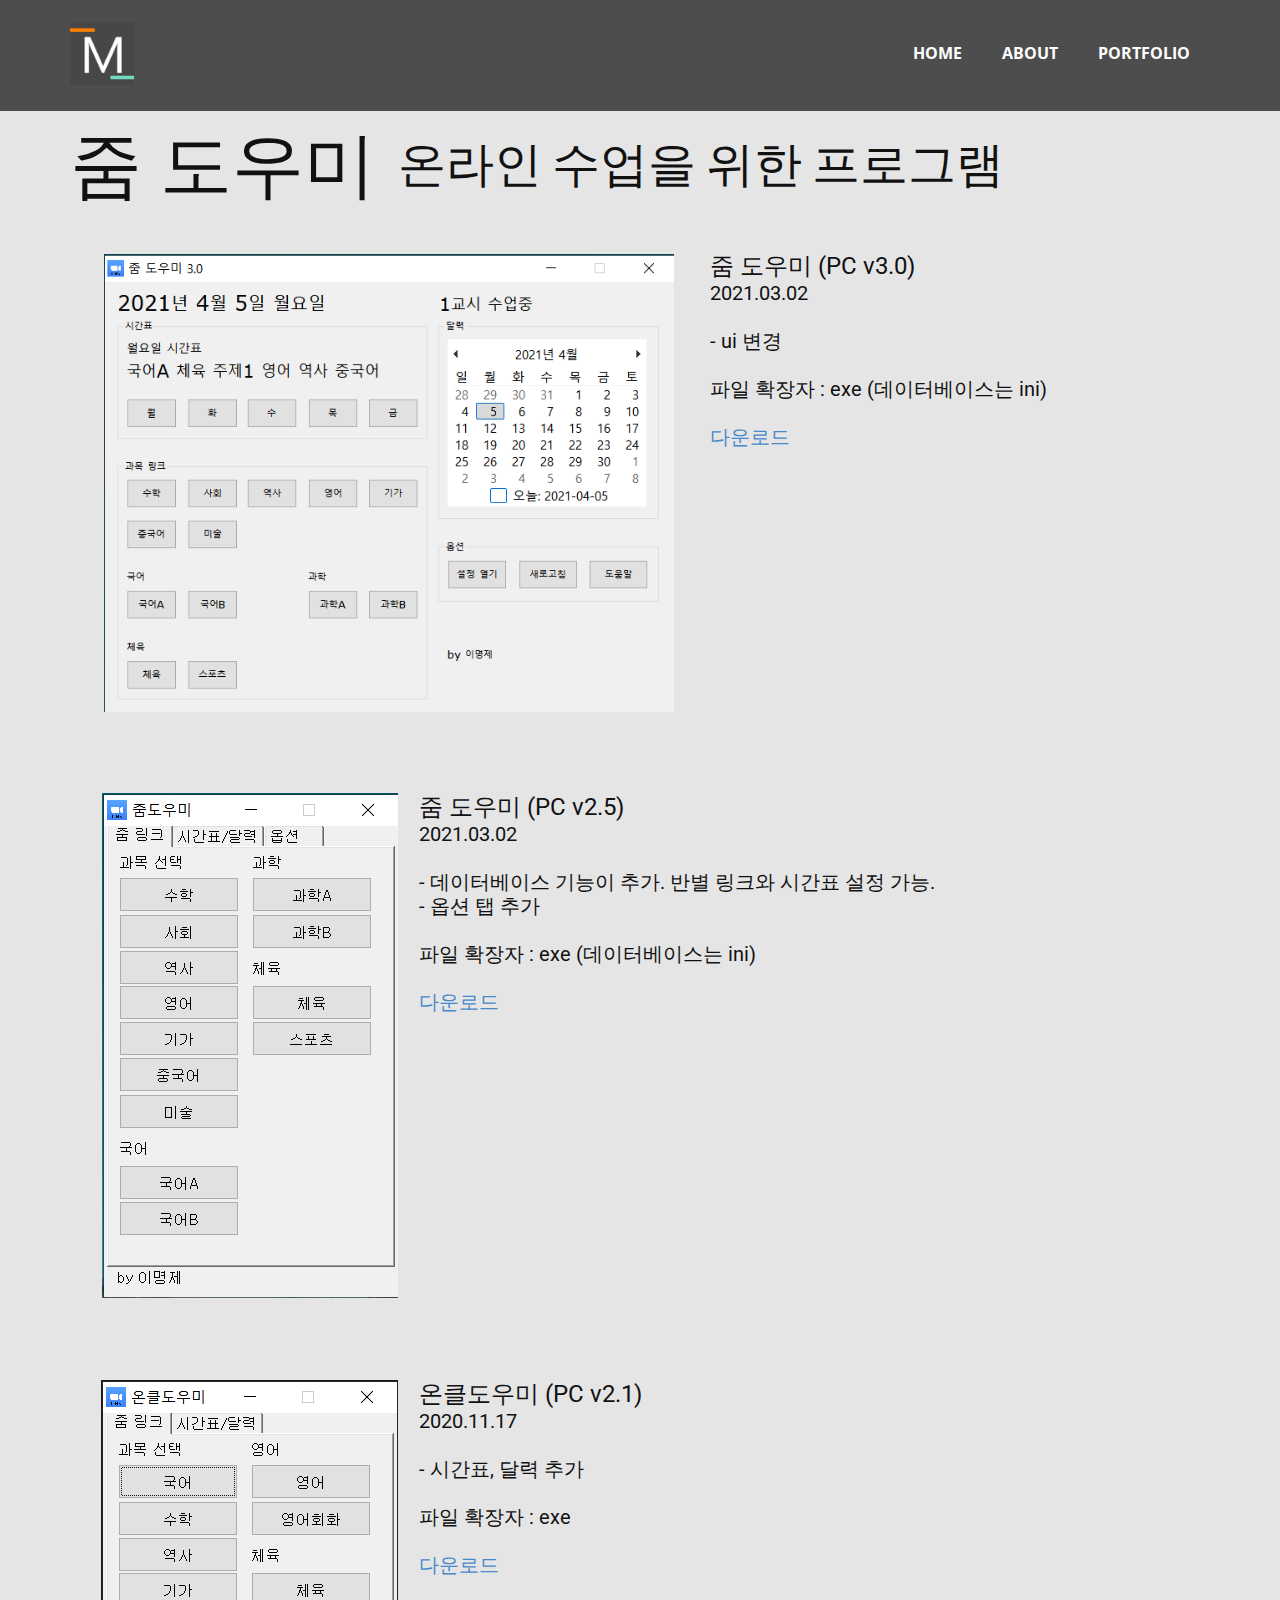
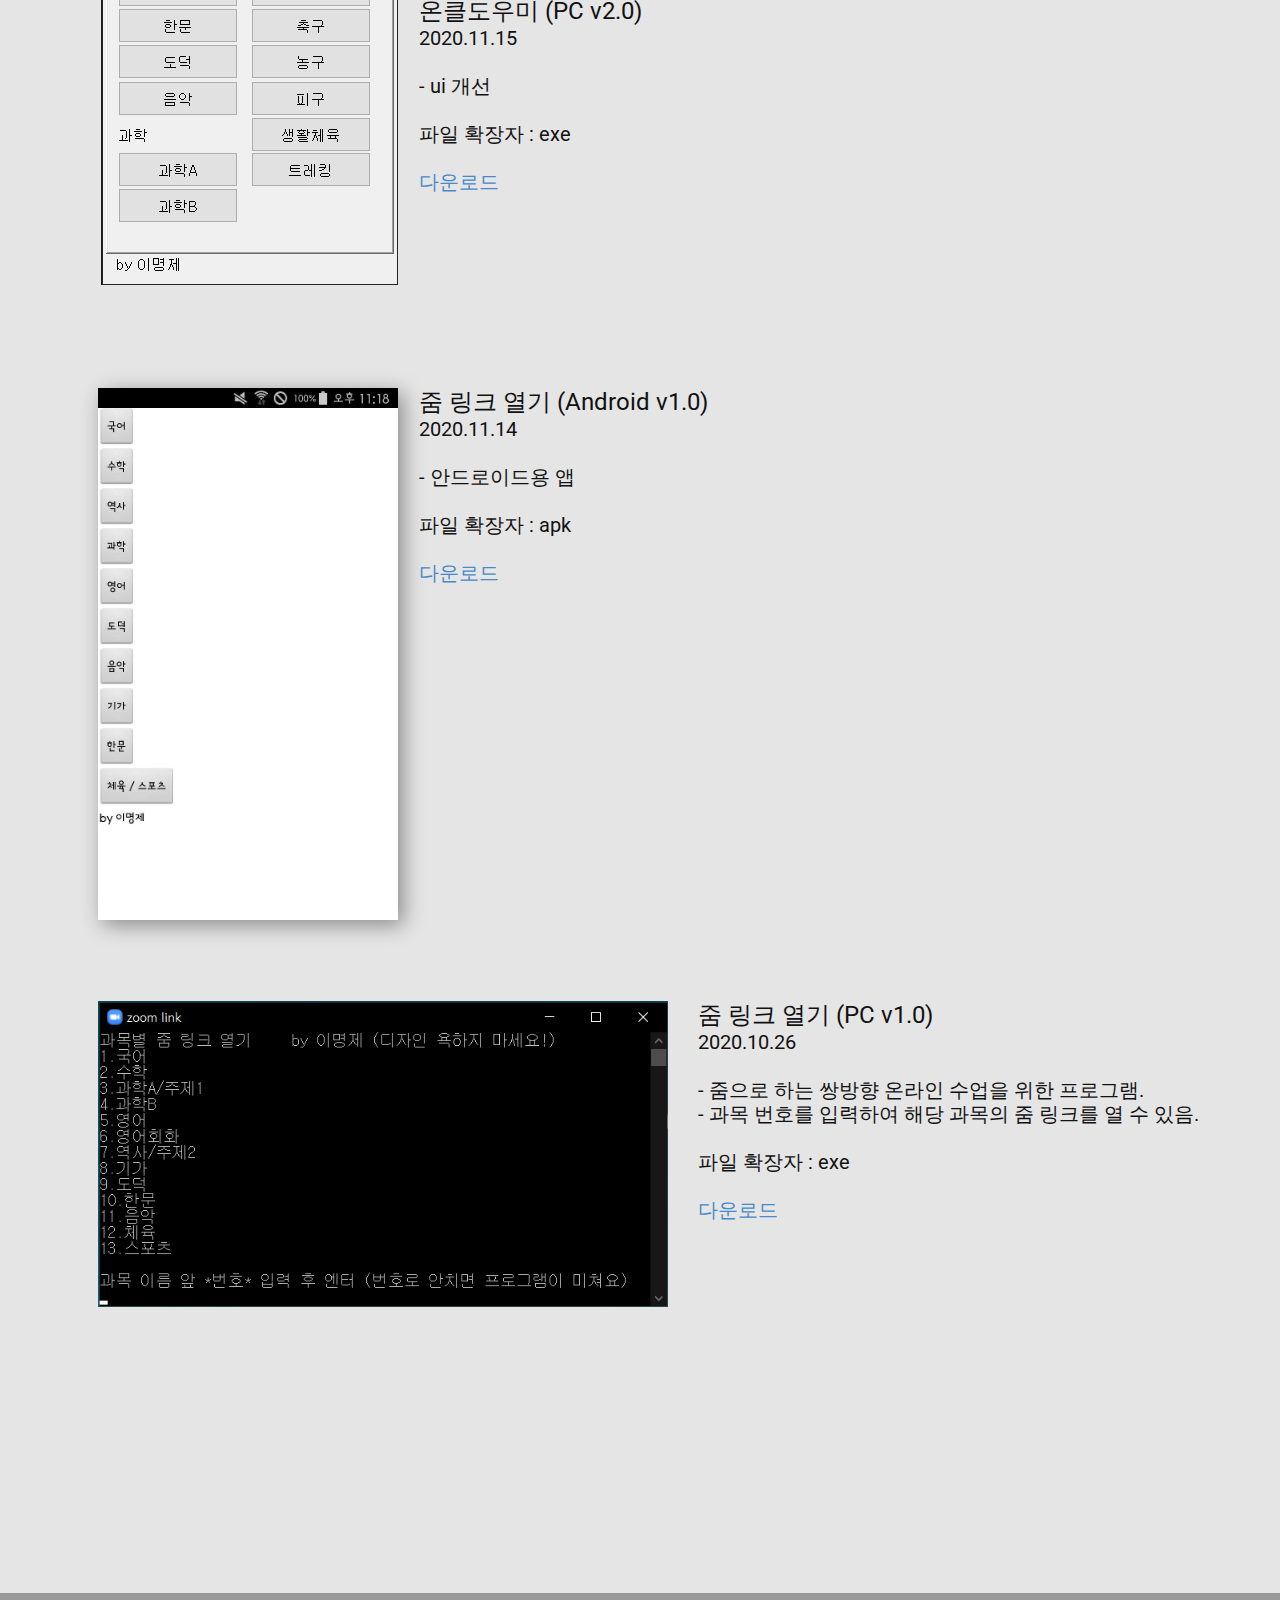
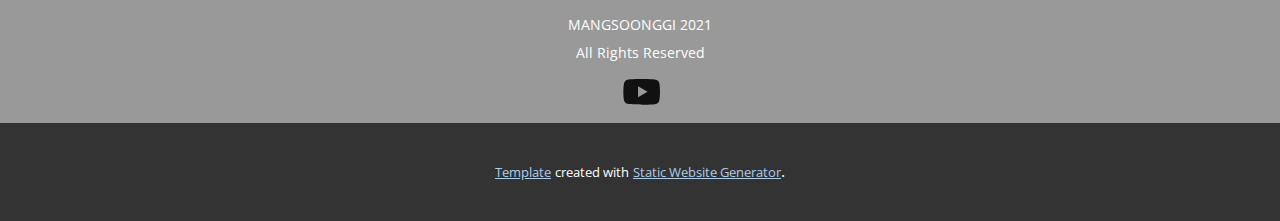
<file: Zoom-helper.html>
<!DOCTYPE html>
<html style="font-size: 16px;">
  <head>
    <meta name="viewport" content="width=device-width, initial-scale=1.0">
    <meta charset="utf-8">
    <meta name="keywords" content="온라인 수업을 위한 최고의 프로그램">
    <meta name="description" content="">
    <meta name="page_type" content="np-template-header-footer-from-plugin">
    <title>Zoom-helper</title>
    <link rel="stylesheet" href="nicepage.css" media="screen">
<link rel="stylesheet" href="Zoom-helper.css" media="screen">
    <script class="u-script" type="text/javascript" src="jquery.js" defer=""></script>
    <script class="u-script" type="text/javascript" src="nicepage.js" defer=""></script>
    <meta name="generator" content="Nicepage 3.8.1, nicepage.com">
    <link id="u-theme-google-font" rel="stylesheet" href="https://fonts.googleapis.com/css?family=Roboto:100,100i,300,300i,400,400i,500,500i,700,700i,900,900i|Open+Sans:300,300i,400,400i,600,600i,700,700i,800,800i">
    <link id="u-page-google-font" rel="stylesheet" href="https://fonts.googleapis.com/css?family=Pontano+Sans:400">
    
    
    
    
    <script type="application/ld+json">{
		"@context": "http://schema.org",
		"@type": "Organization",
		"name": "Mangsoonggi",
		"url": "index.html",
		"logo": "images/mangsoonggi-icon.png"
}</script>
    <meta property="og:title" content="Zoom-helper">
    <meta property="og:type" content="website">
    <meta name="theme-color" content="#478ac9">
    <link rel="canonical" href="index.html">
    <meta property="og:url" content="index.html">
  </head>
  <body class="u-body"><header class="u-clearfix u-grey-70 u-header u-header" id="sec-20b9"><div class="u-clearfix u-sheet u-sheet-1">
        <a href="Home.html" data-page-id="866219051" class="u-image u-logo u-image-1" data-image-width="156" data-image-height="154" title="Mangsoonggi">
          <img src="images/mangsoonggi-icon.png" class="u-logo-image u-logo-image-1" data-image-width="64">
        </a>
        <nav class="u-menu u-menu-dropdown u-offcanvas u-menu-1">
          <div class="menu-collapse" style="font-size: 1rem; letter-spacing: 0px; font-weight: 700; text-transform: uppercase;">
            <a class="u-button-style u-custom-hover-color u-custom-left-right-menu-spacing u-custom-padding-bottom u-custom-text-color u-custom-text-hover-color u-custom-top-bottom-menu-spacing u-nav-link u-text-active-white u-text-body-alt-color u-text-hover-palette-4-base" href="#" style="padding: 4px 0px; font-size: calc(1em + 8px);">
              <svg><use xmlns:xlink="http://www.w3.org/1999/xlink" xlink:href="#menu-hamburger"></use></svg>
              <svg version="1.1" xmlns="http://www.w3.org/2000/svg" xmlns:xlink="http://www.w3.org/1999/xlink"><defs><symbol id="menu-hamburger" viewBox="0 0 16 16" style="width: 16px; height: 16px;"><rect y="1" width="16" height="2"></rect><rect y="7" width="16" height="2"></rect><rect y="13" width="16" height="2"></rect>
</symbol>
</defs></svg>
            </a>
          </div>
          <div class="u-custom-menu u-nav-container">
            <ul class="u-nav u-spacing-0 u-unstyled u-nav-1"><li class="u-nav-item"><a class="u-button-style u-hover-grey-75 u-nav-link u-text-active-white u-text-body-alt-color u-text-hover-grey-40" href="Home.html" style="padding: 10px 20px;">Home</a>
</li><li class="u-nav-item"><a class="u-button-style u-hover-grey-75 u-nav-link u-text-active-white u-text-body-alt-color u-text-hover-grey-40" href="About.html" style="padding: 10px 20px;">About</a>
</li><li class="u-nav-item"><a class="u-button-style u-hover-grey-75 u-nav-link u-text-active-white u-text-body-alt-color u-text-hover-grey-40" href="PORTFOLIO.html" style="padding: 10px 20px;">PORTFOLIO</a>
</li></ul>
          </div>
          <div class="u-custom-menu u-nav-container-collapse">
            <div class="u-black u-container-style u-inner-container-layout u-opacity u-opacity-95 u-sidenav">
              <div class="u-sidenav-overflow">
                <div class="u-menu-close"></div>
                <ul class="u-align-center u-nav u-popupmenu-items u-unstyled u-nav-2"><li class="u-nav-item"><a class="u-button-style u-nav-link" href="Home.html" style="padding: 10px 20px;">Home</a>
</li><li class="u-nav-item"><a class="u-button-style u-nav-link" href="About.html" style="padding: 10px 20px;">About</a>
</li><li class="u-nav-item"><a class="u-button-style u-nav-link" href="PORTFOLIO.html" style="padding: 10px 20px;">PORTFOLIO</a>
</li></ul>
              </div>
            </div>
            <div class="u-black u-menu-overlay u-opacity u-opacity-70"></div>
          </div>
        </nav>
      </div></header>
    <section class="u-clearfix u-grey-10 u-section-1" id="sec-b945">
      <div class="u-clearfix u-sheet u-sheet-1">
        <h1 class="u-heading-font u-text u-title u-text-1">줌 도우미</h1>
        <h1 class="u-text u-text-2">온라인 수업을 위한 프로그램</h1>
        <img src="images/3.png" alt="" class="u-image u-image-default u-image-1" data-image-width="682" data-image-height="548">
        <h5 class="u-text u-text-3">
          <span style="font-weight: 400; font-size: 1.5rem;">줌 도우미 (PC v3.0)</span>
          <br>2021.03.02<br>
          <br>- ui 변경<br>
          <br>파일 확장자 :  exe (데이터베이스는 ini)<br>
          <br>
          <a class="XqQF9c u-active-none u-border-none u-btn u-button-style u-hover-none u-none u-text-palette-1-base u-btn-1" href="https://drive.google.com/file/d/12JuyY7ULWMKHEzrlOdyegka_sBb1E49h/view?usp=sharing" target="_blank">다운로드</a>&nbsp;<br>
        </h5>
      </div>
    </section>
    <section class="u-clearfix u-grey-10 u-section-2" id="sec-bcbb">
      <div class="u-clearfix u-sheet u-sheet-1">
        <img src="images/7f99b36e-056f-07bf-0403-20edc7a16f1e.png" alt="" class="u-image u-image-default u-image-1" data-image-width="296" data-image-height="505">
        <h5 class="u-text u-text-1">
          <span style="font-weight: 400; font-size: 1.5rem;">줌 도우미 (PC v2.5)</span>
          <br>2021.03.02<br>
          <br>- 데이터베이스 기능이 추가. 반별 링크와 시간표 설정 가능.<br>- 옵션 탭 추가<br>
          <br>파일 확장자 :  exe (데이터베이스는 ini)<br>
          <br>
          <a class="XqQF9c u-active-none u-border-none u-btn u-button-style u-hover-none u-none u-text-palette-1-base u-btn-1" href="https://drive.google.com/file/d/1KC4NsKtFyVU1kx_YpbClK1bEbnYJc7G9/view?usp=sharing" target="_blank">다운로드</a>&nbsp;<br>
        </h5>
        <img src="images/213ad2b4-7632-71c7-a148-09f860ff3e10.png" alt="" class="u-image u-image-default u-image-2" data-image-width="297" data-image-height="505">
        <h5 class="u-text u-text-2">
          <span style="font-weight: 400; font-size: 1.5rem;">온클도우미 (PC v2.1)</span>
          <br>2020.11.17<br>
          <br>- 시간표, 달력 추가<br>
          <br>파일 확장자 :  exe<br>
          <br>
          <a class="XqQF9c u-active-none u-border-none u-btn u-button-style u-hover-none u-none u-text-palette-1-base u-btn-2" href="https://drive.google.com/file/d/1wtF3xQV3RaLFSd9MK2wZ-4jnzoavHTqE/view?usp=sharing" target="_blank">다운로드</a>&nbsp;<br>
        </h5>
        <h5 class="u-text u-text-3">
          <span style="font-weight: 400; font-size: 1.5rem;">온클도우미 (PC v2.0)</span>
          <br>2020.11.15<br>
          <br>- ui 개선<br>
          <br>파일 확장자 :  exe<br>
          <br>
          <a class="XqQF9c u-active-none u-border-none u-btn u-button-style u-hover-none u-none u-text-palette-1-base u-btn-3" href="https://drive.google.com/file/d/1hPvnmnZ8uDDsmxhTAi-6zQl5Y_6H3l-5/view?usp=sharing" target="_blank">다운로드</a>&nbsp;<br>
        </h5>
      </div>
    </section>
    <section class="u-clearfix u-grey-10 u-section-3" id="sec-d30e">
      <div class="u-clearfix u-sheet u-sheet-1">
        <img src="images/da6c72b7-2c3b-0c8f-ee75-1e1334fe02fc.JPEG" alt="" class="u-image u-image-default u-image-1" data-image-width="720" data-image-height="1280">
        <h5 class="u-text u-text-1">
          <span style="font-weight: 400; font-size: 1.5rem;">줌 링크 열기 (Android v1.0)</span>
          <br>2020.11.14<br>
          <br>- 안드로이드용 앱<br>
          <br>파일 확장자 : apk<br>
          <br>
          <a class="XqQF9c u-active-none u-border-none u-btn u-button-style u-hover-none u-none u-text-palette-1-base u-btn-1" href="https://drive.google.com/file/d/1Tixj9rmk73lsQUIajftGwiFF0dFWIhdU/view?usp=sharing" target="_blank">다운로드</a>&nbsp;<br>
        </h5>
        <img src="images/84d2a0e6-abc8-9dec-e858-d3be660b8c7f.png" alt="" class="u-image u-image-default u-image-2" data-image-width="712" data-image-height="382">
        <h5 class="u-text u-text-2">
          <span style="font-weight: 400; font-size: 1.5rem;">줌 링크 열기 (PC v1.0)</span>
          <br>2020.10.26<br>
          <br>- 줌으로 하는 쌍방향 온라인 수업을 위한 프로그램.<br>- 과목 번호를 입력하여 해당 과목의 줌 링크를 열 수 있음.<br>
          <br>파일 확장자 : exe<br>
          <br>
          <a class="XqQF9c u-active-none u-border-none u-btn u-button-style u-hover-none u-none u-text-palette-1-base u-btn-2" href="https://drive.google.com/file/d/1pUaKSm-yOn8uO6d415i3VAIEoWNK2YDp/view?usp=sharing" target="_blank">다운로드</a>&nbsp;<br>
        </h5>
      </div>
    </section>
    
    
    <footer class="u-align-center u-clearfix u-footer u-grey-40 u-footer" id="sec-a78f"><div class="u-clearfix u-sheet u-sheet-1">
        <p class="u-small-text u-text u-text-variant u-text-1">MANGSOONGGI 2021<br>All Rights Reserved
        </p><span class="u-icon u-icon-circle u-text-body-color u-icon-1" data-href="https://www.youtube.com/channel/UCepBFMRMJw4lQp6kuABdQyQ/" data-target="_blank"><svg class="u-svg-link" preserveAspectRatio="xMidYMin slice" viewBox="-21 -117 682.66672 682" style=""><use xmlns:xlink="http://www.w3.org/1999/xlink" xlink:href="#svg-05f5"></use></svg><svg xmlns="http://www.w3.org/2000/svg" xmlns:xlink="http://www.w3.org/1999/xlink" version="1.1" xml:space="preserve" class="u-svg-content" viewBox="-21 -117 682.66672 682" id="svg-05f5"><path d="m626.8125 64.035156c-7.375-27.417968-28.992188-49.03125-56.40625-56.414062-50.082031-13.703125-250.414062-13.703125-250.414062-13.703125s-200.324219 0-250.40625 13.183593c-26.886719 7.375-49.03125 29.519532-56.40625 56.933594-13.179688 50.078125-13.179688 153.933594-13.179688 153.933594s0 104.378906 13.179688 153.933594c7.382812 27.414062 28.992187 49.027344 56.410156 56.410156 50.605468 13.707031 250.410156 13.707031 250.410156 13.707031s200.324219 0 250.40625-13.183593c27.417969-7.378907 49.03125-28.992188 56.414062-56.40625 13.175782-50.082032 13.175782-153.933594 13.175782-153.933594s.527344-104.382813-13.183594-154.460938zm-370.601562 249.878906v-191.890624l166.585937 95.945312zm0 0"></path></svg></span>
      </div></footer>
    <section class="u-backlink u-clearfix u-grey-80">
      <a class="u-link" href="https://nicepage.com/templates" target="_blank">
        <span>Template</span>
      </a>
      <p class="u-text">
        <span>created with</span>
      </p>
      <a class="u-link" href="https://nicepage.com/static-site-generator" target="_blank">
        <span>Static Website Generator</span>
      </a>. 
    </section><span style="height: 64px; width: 64px; margin-left: 0px; margin-right: auto; margin-top: 0px; background-image: none; right: 20px; bottom: 20px" class="u-back-to-top u-grey-60 u-icon u-icon-circle u-opacity u-opacity-85 u-spacing-15" data-href="#"><svg class="u-svg-link" preserveAspectRatio="xMidYMin slice" viewBox="0 0 551.13 551.13" style=""><use xmlns:xlink="http://www.w3.org/1999/xlink" xlink:href="#svg-c310"></use></svg><svg xmlns="http://www.w3.org/2000/svg" xmlns:xlink="http://www.w3.org/1999/xlink" version="1.1" xml:space="preserve" class="u-svg-content" viewBox="0 0 551.13 551.13" id="svg-c310"><path d="m275.565 189.451 223.897 223.897h51.668l-275.565-275.565-275.565 275.565h51.668z"></path></svg>
        
        
    </span>
  </body>
</html>
</file>
